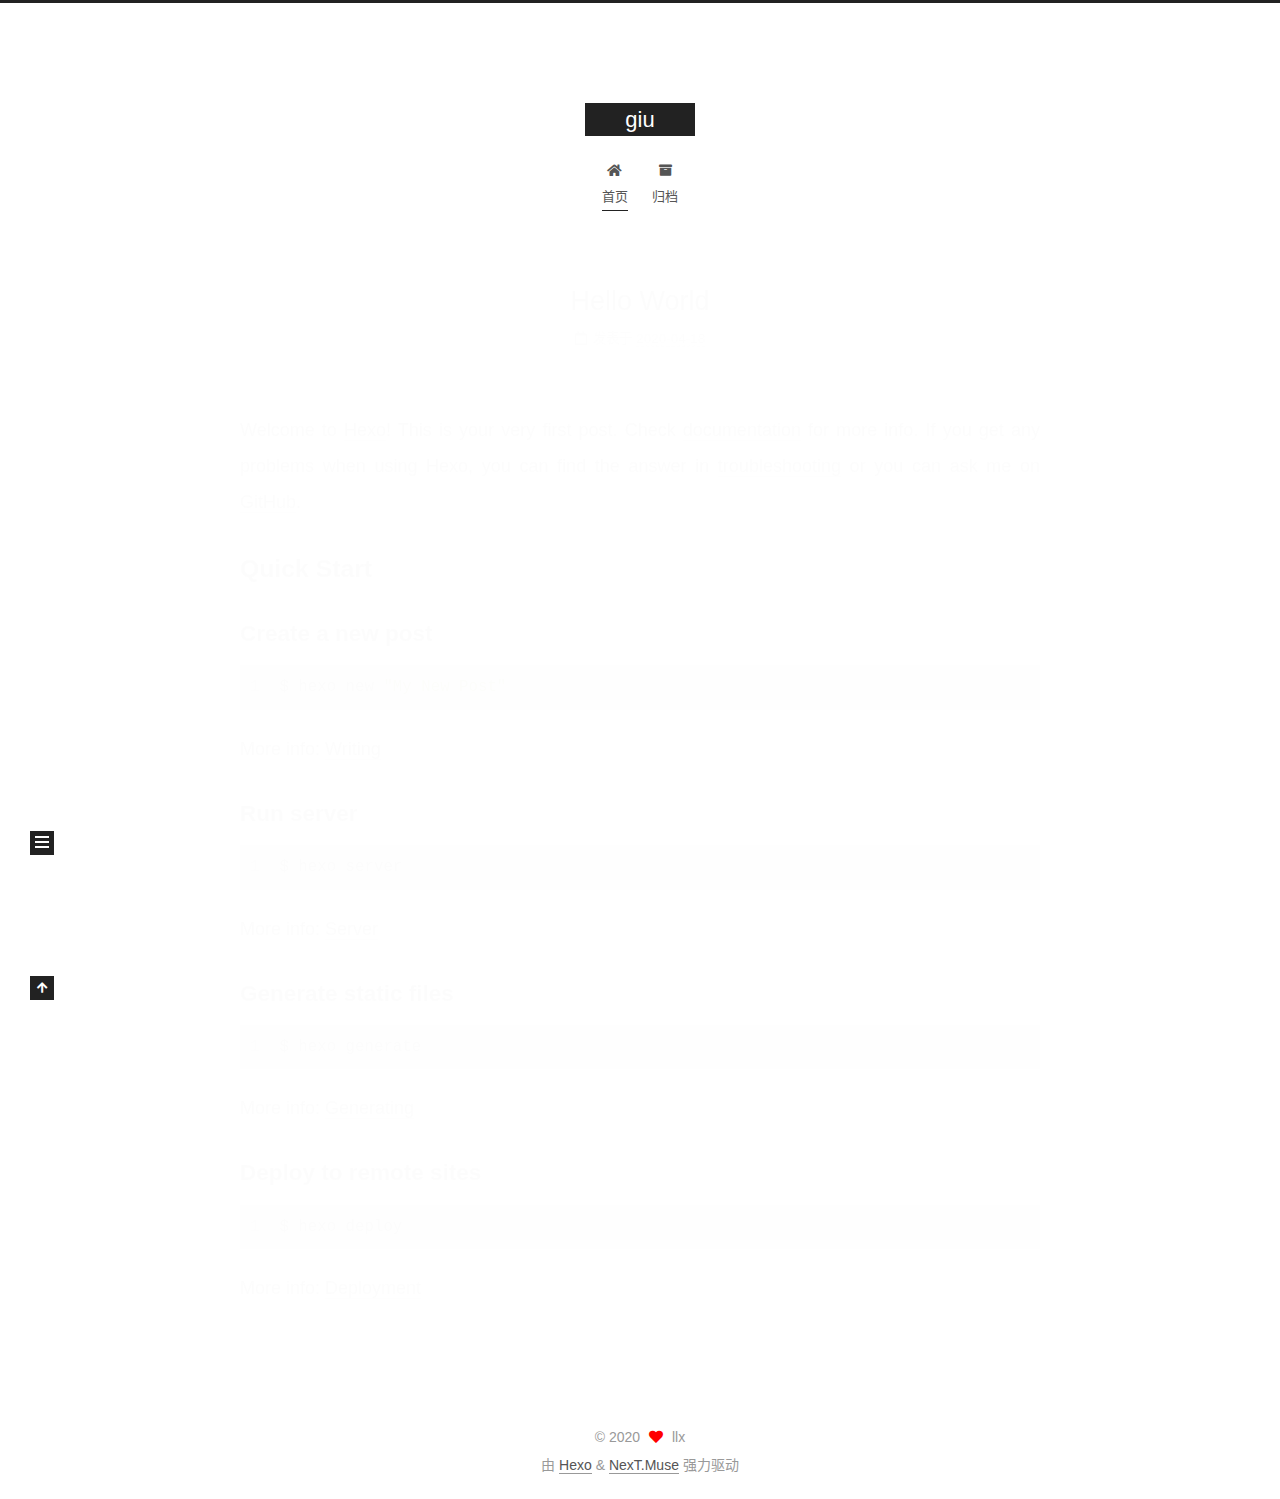
<file: index.html>
<!DOCTYPE html>
<html lang="zh-CN">
<head>
  <meta charset="UTF-8">
<meta name="viewport" content="width=device-width, initial-scale=1, maximum-scale=2">
<meta name="theme-color" content="#222">
<meta name="generator" content="Hexo 4.2.0">
  <link rel="apple-touch-icon" sizes="180x180" href="/images/apple-touch-icon-next.png">
  <link rel="icon" type="image/png" sizes="32x32" href="/images/favicon-32x32-next.png">
  <link rel="icon" type="image/png" sizes="16x16" href="/images/favicon-16x16-next.png">
  <link rel="mask-icon" href="/images/logo.svg" color="#222">

<link rel="stylesheet" href="/css/main.css">


<link rel="stylesheet" href="/lib/font-awesome/css/all.min.css">

<script id="hexo-configurations">
    var NexT = window.NexT || {};
    var CONFIG = {"hostname":"yoursite.com","root":"/","scheme":"Muse","version":"7.8.0","exturl":false,"sidebar":{"position":"left","display":"post","padding":18,"offset":12,"onmobile":false},"copycode":{"enable":false,"show_result":false,"style":null},"back2top":{"enable":true,"sidebar":false,"scrollpercent":false},"bookmark":{"enable":false,"color":"#222","save":"auto"},"fancybox":false,"mediumzoom":false,"lazyload":false,"pangu":false,"comments":{"style":"tabs","active":null,"storage":true,"lazyload":false,"nav":null},"algolia":{"hits":{"per_page":10},"labels":{"input_placeholder":"Search for Posts","hits_empty":"We didn't find any results for the search: ${query}","hits_stats":"${hits} results found in ${time} ms"}},"localsearch":{"enable":false,"trigger":"auto","top_n_per_article":1,"unescape":false,"preload":false},"motion":{"enable":true,"async":false,"transition":{"post_block":"fadeIn","post_header":"slideDownIn","post_body":"slideDownIn","coll_header":"slideLeftIn","sidebar":"slideUpIn"}}};
  </script>

  <meta property="og:type" content="website">
<meta property="og:title" content="giu">
<meta property="og:url" content="http://yoursite.com/index.html">
<meta property="og:site_name" content="giu">
<meta property="og:locale" content="zh_CN">
<meta property="article:author" content="llx">
<meta name="twitter:card" content="summary">

<link rel="canonical" href="http://yoursite.com/">


<script id="page-configurations">
  // https://hexo.io/docs/variables.html
  CONFIG.page = {
    sidebar: "",
    isHome : true,
    isPost : false,
    lang   : 'zh-CN'
  };
</script>

  <title>giu</title>
  






  <noscript>
  <style>
  .use-motion .brand,
  .use-motion .menu-item,
  .sidebar-inner,
  .use-motion .post-block,
  .use-motion .pagination,
  .use-motion .comments,
  .use-motion .post-header,
  .use-motion .post-body,
  .use-motion .collection-header { opacity: initial; }

  .use-motion .site-title,
  .use-motion .site-subtitle {
    opacity: initial;
    top: initial;
  }

  .use-motion .logo-line-before i { left: initial; }
  .use-motion .logo-line-after i { right: initial; }
  </style>
</noscript>

</head>

<body itemscope itemtype="http://schema.org/WebPage">
  <div class="container use-motion">
    <div class="headband"></div>

    <header class="header" itemscope itemtype="http://schema.org/WPHeader">
      <div class="header-inner"><div class="site-brand-container">
  <div class="site-nav-toggle">
    <div class="toggle" aria-label="切换导航栏">
      <span class="toggle-line toggle-line-first"></span>
      <span class="toggle-line toggle-line-middle"></span>
      <span class="toggle-line toggle-line-last"></span>
    </div>
  </div>

  <div class="site-meta">

    <a href="/" class="brand" rel="start">
      <span class="logo-line-before"><i></i></span>
      <h1 class="site-title">giu</h1>
      <span class="logo-line-after"><i></i></span>
    </a>
  </div>

  <div class="site-nav-right">
    <div class="toggle popup-trigger">
    </div>
  </div>
</div>




<nav class="site-nav">
  <ul id="menu" class="main-menu menu">
        <li class="menu-item menu-item-home">

    <a href="/" rel="section"><i class="fa fa-home fa-fw"></i>首页</a>

  </li>
        <li class="menu-item menu-item-archives">

    <a href="/archives/" rel="section"><i class="fa fa-archive fa-fw"></i>归档</a>

  </li>
  </ul>
</nav>




</div>
    </header>

    
  <div class="back-to-top">
    <i class="fa fa-arrow-up"></i>
    <span>0%</span>
  </div>


    <main class="main">
      <div class="main-inner">
        <div class="content-wrap">
          

          <div class="content index posts-expand">
            
      
  
  
  <article itemscope itemtype="http://schema.org/Article" class="post-block" lang="zh-CN">
    <link itemprop="mainEntityOfPage" href="http://yoursite.com/2020/04/18/hello-world/">

    <span hidden itemprop="author" itemscope itemtype="http://schema.org/Person">
      <meta itemprop="image" content="/images/avatar.gif">
      <meta itemprop="name" content="llx">
      <meta itemprop="description" content="">
    </span>

    <span hidden itemprop="publisher" itemscope itemtype="http://schema.org/Organization">
      <meta itemprop="name" content="giu">
    </span>
      <header class="post-header">
        <h2 class="post-title" itemprop="name headline">
          
            <a href="/2020/04/18/hello-world/" class="post-title-link" itemprop="url">Hello World</a>
        </h2>

        <div class="post-meta">
            <span class="post-meta-item">
              <span class="post-meta-item-icon">
                <i class="far fa-calendar"></i>
              </span>
              <span class="post-meta-item-text">发表于</span>

              <time title="创建时间：2020-04-18 22:46:30" itemprop="dateCreated datePublished" datetime="2020-04-18T22:46:30+08:00">2020-04-18</time>
            </span>

          

        </div>
      </header>

    
    
    
    <div class="post-body" itemprop="articleBody">

      
          <p>Welcome to <a href="https://hexo.io/" target="_blank" rel="noopener">Hexo</a>! This is your very first post. Check <a href="https://hexo.io/docs/" target="_blank" rel="noopener">documentation</a> for more info. If you get any problems when using Hexo, you can find the answer in <a href="https://hexo.io/docs/troubleshooting.html" target="_blank" rel="noopener">troubleshooting</a> or you can ask me on <a href="https://github.com/hexojs/hexo/issues" target="_blank" rel="noopener">GitHub</a>.</p>
<h2 id="Quick-Start"><a href="#Quick-Start" class="headerlink" title="Quick Start"></a>Quick Start</h2><h3 id="Create-a-new-post"><a href="#Create-a-new-post" class="headerlink" title="Create a new post"></a>Create a new post</h3><figure class="highlight bash"><table><tr><td class="gutter"><pre><span class="line">1</span><br></pre></td><td class="code"><pre><span class="line">$ hexo new <span class="string">"My New Post"</span></span><br></pre></td></tr></table></figure>

<p>More info: <a href="https://hexo.io/docs/writing.html" target="_blank" rel="noopener">Writing</a></p>
<h3 id="Run-server"><a href="#Run-server" class="headerlink" title="Run server"></a>Run server</h3><figure class="highlight bash"><table><tr><td class="gutter"><pre><span class="line">1</span><br></pre></td><td class="code"><pre><span class="line">$ hexo server</span><br></pre></td></tr></table></figure>

<p>More info: <a href="https://hexo.io/docs/server.html" target="_blank" rel="noopener">Server</a></p>
<h3 id="Generate-static-files"><a href="#Generate-static-files" class="headerlink" title="Generate static files"></a>Generate static files</h3><figure class="highlight bash"><table><tr><td class="gutter"><pre><span class="line">1</span><br></pre></td><td class="code"><pre><span class="line">$ hexo generate</span><br></pre></td></tr></table></figure>

<p>More info: <a href="https://hexo.io/docs/generating.html" target="_blank" rel="noopener">Generating</a></p>
<h3 id="Deploy-to-remote-sites"><a href="#Deploy-to-remote-sites" class="headerlink" title="Deploy to remote sites"></a>Deploy to remote sites</h3><figure class="highlight bash"><table><tr><td class="gutter"><pre><span class="line">1</span><br></pre></td><td class="code"><pre><span class="line">$ hexo deploy</span><br></pre></td></tr></table></figure>

<p>More info: <a href="https://hexo.io/docs/one-command-deployment.html" target="_blank" rel="noopener">Deployment</a></p>

      
    </div>

    
    
    
      <footer class="post-footer">
        <div class="post-eof"></div>
      </footer>
  </article>
  
  
  


  



          </div>
          

<script>
  window.addEventListener('tabs:register', () => {
    let { activeClass } = CONFIG.comments;
    if (CONFIG.comments.storage) {
      activeClass = localStorage.getItem('comments_active') || activeClass;
    }
    if (activeClass) {
      let activeTab = document.querySelector(`a[href="#comment-${activeClass}"]`);
      if (activeTab) {
        activeTab.click();
      }
    }
  });
  if (CONFIG.comments.storage) {
    window.addEventListener('tabs:click', event => {
      if (!event.target.matches('.tabs-comment .tab-content .tab-pane')) return;
      let commentClass = event.target.classList[1];
      localStorage.setItem('comments_active', commentClass);
    });
  }
</script>

        </div>
          
  
  <div class="toggle sidebar-toggle">
    <span class="toggle-line toggle-line-first"></span>
    <span class="toggle-line toggle-line-middle"></span>
    <span class="toggle-line toggle-line-last"></span>
  </div>

  <aside class="sidebar">
    <div class="sidebar-inner">

      <ul class="sidebar-nav motion-element">
        <li class="sidebar-nav-toc">
          文章目录
        </li>
        <li class="sidebar-nav-overview">
          站点概览
        </li>
      </ul>

      <!--noindex-->
      <div class="post-toc-wrap sidebar-panel">
      </div>
      <!--/noindex-->

      <div class="site-overview-wrap sidebar-panel">
        <div class="site-author motion-element" itemprop="author" itemscope itemtype="http://schema.org/Person">
  <p class="site-author-name" itemprop="name">llx</p>
  <div class="site-description" itemprop="description"></div>
</div>
<div class="site-state-wrap motion-element">
  <nav class="site-state">
      <div class="site-state-item site-state-posts">
          <a href="/archives/">
        
          <span class="site-state-item-count">1</span>
          <span class="site-state-item-name">日志</span>
        </a>
      </div>
  </nav>
</div>



      </div>

    </div>
  </aside>
  <div id="sidebar-dimmer"></div>


      </div>
    </main>

    <footer class="footer">
      <div class="footer-inner">
        

        

<div class="copyright">
  
  &copy; 
  <span itemprop="copyrightYear">2020</span>
  <span class="with-love">
    <i class="fa fa-heart"></i>
  </span>
  <span class="author" itemprop="copyrightHolder">llx</span>
</div>
  <div class="powered-by">由 <a href="https://hexo.io/" class="theme-link" rel="noopener" target="_blank">Hexo</a> & <a href="https://muse.theme-next.org/" class="theme-link" rel="noopener" target="_blank">NexT.Muse</a> 强力驱动
  </div>

        








      </div>
    </footer>
  </div>

  
  <script src="/lib/anime.min.js"></script>
  <script src="/lib/velocity/velocity.min.js"></script>
  <script src="/lib/velocity/velocity.ui.min.js"></script>

<script src="/js/utils.js"></script>

<script src="/js/motion.js"></script>


<script src="/js/schemes/muse.js"></script>


<script src="/js/next-boot.js"></script>




  















  

  

</body>
</html>
</file>
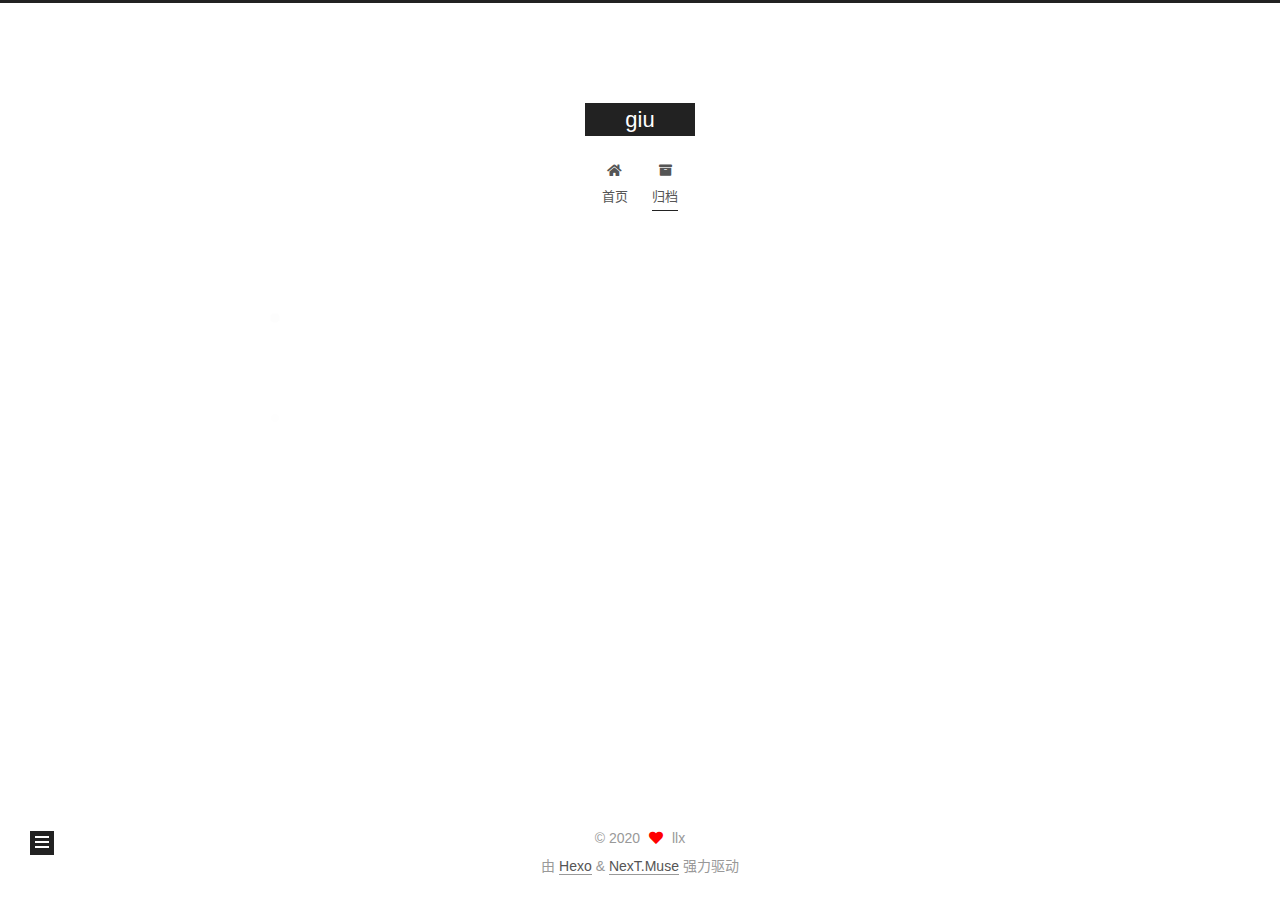
<file: archives/index.html>
<!DOCTYPE html>
<html lang="zh-CN">
<head>
  <meta charset="UTF-8">
<meta name="viewport" content="width=device-width, initial-scale=1, maximum-scale=2">
<meta name="theme-color" content="#222">
<meta name="generator" content="Hexo 4.2.0">
  <link rel="apple-touch-icon" sizes="180x180" href="/images/apple-touch-icon-next.png">
  <link rel="icon" type="image/png" sizes="32x32" href="/images/favicon-32x32-next.png">
  <link rel="icon" type="image/png" sizes="16x16" href="/images/favicon-16x16-next.png">
  <link rel="mask-icon" href="/images/logo.svg" color="#222">

<link rel="stylesheet" href="/css/main.css">


<link rel="stylesheet" href="/lib/font-awesome/css/all.min.css">

<script id="hexo-configurations">
    var NexT = window.NexT || {};
    var CONFIG = {"hostname":"yoursite.com","root":"/","scheme":"Muse","version":"7.8.0","exturl":false,"sidebar":{"position":"left","display":"post","padding":18,"offset":12,"onmobile":false},"copycode":{"enable":false,"show_result":false,"style":null},"back2top":{"enable":true,"sidebar":false,"scrollpercent":false},"bookmark":{"enable":false,"color":"#222","save":"auto"},"fancybox":false,"mediumzoom":false,"lazyload":false,"pangu":false,"comments":{"style":"tabs","active":null,"storage":true,"lazyload":false,"nav":null},"algolia":{"hits":{"per_page":10},"labels":{"input_placeholder":"Search for Posts","hits_empty":"We didn't find any results for the search: ${query}","hits_stats":"${hits} results found in ${time} ms"}},"localsearch":{"enable":false,"trigger":"auto","top_n_per_article":1,"unescape":false,"preload":false},"motion":{"enable":true,"async":false,"transition":{"post_block":"fadeIn","post_header":"slideDownIn","post_body":"slideDownIn","coll_header":"slideLeftIn","sidebar":"slideUpIn"}}};
  </script>

  <meta property="og:type" content="website">
<meta property="og:title" content="giu">
<meta property="og:url" content="http://yoursite.com/archives/index.html">
<meta property="og:site_name" content="giu">
<meta property="og:locale" content="zh_CN">
<meta property="article:author" content="llx">
<meta name="twitter:card" content="summary">

<link rel="canonical" href="http://yoursite.com/archives/">


<script id="page-configurations">
  // https://hexo.io/docs/variables.html
  CONFIG.page = {
    sidebar: "",
    isHome : false,
    isPost : false,
    lang   : 'zh-CN'
  };
</script>

  <title>归档 | giu</title>
  






  <noscript>
  <style>
  .use-motion .brand,
  .use-motion .menu-item,
  .sidebar-inner,
  .use-motion .post-block,
  .use-motion .pagination,
  .use-motion .comments,
  .use-motion .post-header,
  .use-motion .post-body,
  .use-motion .collection-header { opacity: initial; }

  .use-motion .site-title,
  .use-motion .site-subtitle {
    opacity: initial;
    top: initial;
  }

  .use-motion .logo-line-before i { left: initial; }
  .use-motion .logo-line-after i { right: initial; }
  </style>
</noscript>

</head>

<body itemscope itemtype="http://schema.org/WebPage">
  <div class="container use-motion">
    <div class="headband"></div>

    <header class="header" itemscope itemtype="http://schema.org/WPHeader">
      <div class="header-inner"><div class="site-brand-container">
  <div class="site-nav-toggle">
    <div class="toggle" aria-label="切换导航栏">
      <span class="toggle-line toggle-line-first"></span>
      <span class="toggle-line toggle-line-middle"></span>
      <span class="toggle-line toggle-line-last"></span>
    </div>
  </div>

  <div class="site-meta">

    <a href="/" class="brand" rel="start">
      <span class="logo-line-before"><i></i></span>
      <h1 class="site-title">giu</h1>
      <span class="logo-line-after"><i></i></span>
    </a>
  </div>

  <div class="site-nav-right">
    <div class="toggle popup-trigger">
    </div>
  </div>
</div>




<nav class="site-nav">
  <ul id="menu" class="main-menu menu">
        <li class="menu-item menu-item-home">

    <a href="/" rel="section"><i class="fa fa-home fa-fw"></i>首页</a>

  </li>
        <li class="menu-item menu-item-archives">

    <a href="/archives/" rel="section"><i class="fa fa-archive fa-fw"></i>归档</a>

  </li>
  </ul>
</nav>




</div>
    </header>

    
  <div class="back-to-top">
    <i class="fa fa-arrow-up"></i>
    <span>0%</span>
  </div>


    <main class="main">
      <div class="main-inner">
        <div class="content-wrap">
          

          <div class="content archive">
            

  
  
  
  <div class="post-block">
    <div class="posts-collapse">
      <div class="collection-title">
        <span class="collection-header">嗯..! 目前共计 1 篇日志。 继续努力。</span>
      </div>

      
    <div class="collection-year">
      <span class="collection-header">2020</span>
    </div>

  <article itemscope itemtype="http://schema.org/Article">
    <header class="post-header">

      <div class="post-meta">
        <time itemprop="dateCreated"
              datetime="2020-04-18T22:46:30+08:00"
              content="2020-04-18">
          04-18
        </time>
      </div>

      <div class="post-title">
          <a class="post-title-link" href="/2020/04/18/hello-world/" itemprop="url">
            <span itemprop="name">Hello World</span>
          </a>
      </div>

    </header>
  </article>


    </div>
  </div>
  
  
  

  



          </div>
          

<script>
  window.addEventListener('tabs:register', () => {
    let { activeClass } = CONFIG.comments;
    if (CONFIG.comments.storage) {
      activeClass = localStorage.getItem('comments_active') || activeClass;
    }
    if (activeClass) {
      let activeTab = document.querySelector(`a[href="#comment-${activeClass}"]`);
      if (activeTab) {
        activeTab.click();
      }
    }
  });
  if (CONFIG.comments.storage) {
    window.addEventListener('tabs:click', event => {
      if (!event.target.matches('.tabs-comment .tab-content .tab-pane')) return;
      let commentClass = event.target.classList[1];
      localStorage.setItem('comments_active', commentClass);
    });
  }
</script>

        </div>
          
  
  <div class="toggle sidebar-toggle">
    <span class="toggle-line toggle-line-first"></span>
    <span class="toggle-line toggle-line-middle"></span>
    <span class="toggle-line toggle-line-last"></span>
  </div>

  <aside class="sidebar">
    <div class="sidebar-inner">

      <ul class="sidebar-nav motion-element">
        <li class="sidebar-nav-toc">
          文章目录
        </li>
        <li class="sidebar-nav-overview">
          站点概览
        </li>
      </ul>

      <!--noindex-->
      <div class="post-toc-wrap sidebar-panel">
      </div>
      <!--/noindex-->

      <div class="site-overview-wrap sidebar-panel">
        <div class="site-author motion-element" itemprop="author" itemscope itemtype="http://schema.org/Person">
  <p class="site-author-name" itemprop="name">llx</p>
  <div class="site-description" itemprop="description"></div>
</div>
<div class="site-state-wrap motion-element">
  <nav class="site-state">
      <div class="site-state-item site-state-posts">
          <a href="/archives/">
        
          <span class="site-state-item-count">1</span>
          <span class="site-state-item-name">日志</span>
        </a>
      </div>
  </nav>
</div>



      </div>

    </div>
  </aside>
  <div id="sidebar-dimmer"></div>


      </div>
    </main>

    <footer class="footer">
      <div class="footer-inner">
        

        

<div class="copyright">
  
  &copy; 
  <span itemprop="copyrightYear">2020</span>
  <span class="with-love">
    <i class="fa fa-heart"></i>
  </span>
  <span class="author" itemprop="copyrightHolder">llx</span>
</div>
  <div class="powered-by">由 <a href="https://hexo.io/" class="theme-link" rel="noopener" target="_blank">Hexo</a> & <a href="https://muse.theme-next.org/" class="theme-link" rel="noopener" target="_blank">NexT.Muse</a> 强力驱动
  </div>

        








      </div>
    </footer>
  </div>

  
  <script src="/lib/anime.min.js"></script>
  <script src="/lib/velocity/velocity.min.js"></script>
  <script src="/lib/velocity/velocity.ui.min.js"></script>

<script src="/js/utils.js"></script>

<script src="/js/motion.js"></script>


<script src="/js/schemes/muse.js"></script>


<script src="/js/next-boot.js"></script>




  















  

  

</body>
</html>
</file>
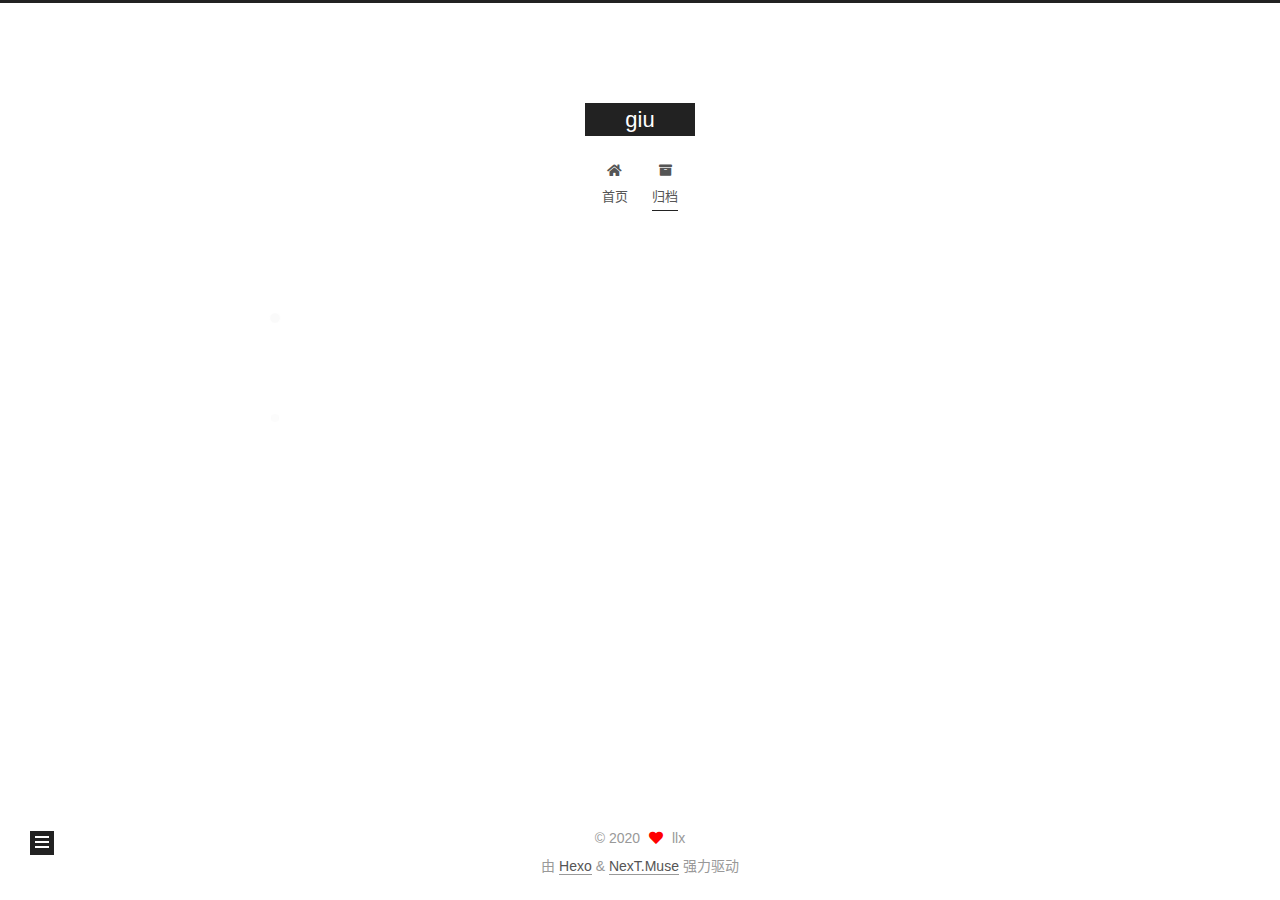
<file: archives/2020/index.html>
<!DOCTYPE html>
<html lang="zh-CN">
<head>
  <meta charset="UTF-8">
<meta name="viewport" content="width=device-width, initial-scale=1, maximum-scale=2">
<meta name="theme-color" content="#222">
<meta name="generator" content="Hexo 4.2.0">
  <link rel="apple-touch-icon" sizes="180x180" href="/images/apple-touch-icon-next.png">
  <link rel="icon" type="image/png" sizes="32x32" href="/images/favicon-32x32-next.png">
  <link rel="icon" type="image/png" sizes="16x16" href="/images/favicon-16x16-next.png">
  <link rel="mask-icon" href="/images/logo.svg" color="#222">

<link rel="stylesheet" href="/css/main.css">


<link rel="stylesheet" href="/lib/font-awesome/css/all.min.css">

<script id="hexo-configurations">
    var NexT = window.NexT || {};
    var CONFIG = {"hostname":"yoursite.com","root":"/","scheme":"Muse","version":"7.8.0","exturl":false,"sidebar":{"position":"left","display":"post","padding":18,"offset":12,"onmobile":false},"copycode":{"enable":false,"show_result":false,"style":null},"back2top":{"enable":true,"sidebar":false,"scrollpercent":false},"bookmark":{"enable":false,"color":"#222","save":"auto"},"fancybox":false,"mediumzoom":false,"lazyload":false,"pangu":false,"comments":{"style":"tabs","active":null,"storage":true,"lazyload":false,"nav":null},"algolia":{"hits":{"per_page":10},"labels":{"input_placeholder":"Search for Posts","hits_empty":"We didn't find any results for the search: ${query}","hits_stats":"${hits} results found in ${time} ms"}},"localsearch":{"enable":false,"trigger":"auto","top_n_per_article":1,"unescape":false,"preload":false},"motion":{"enable":true,"async":false,"transition":{"post_block":"fadeIn","post_header":"slideDownIn","post_body":"slideDownIn","coll_header":"slideLeftIn","sidebar":"slideUpIn"}}};
  </script>

  <meta property="og:type" content="website">
<meta property="og:title" content="giu">
<meta property="og:url" content="http://yoursite.com/archives/2020/index.html">
<meta property="og:site_name" content="giu">
<meta property="og:locale" content="zh_CN">
<meta property="article:author" content="llx">
<meta name="twitter:card" content="summary">

<link rel="canonical" href="http://yoursite.com/archives/2020/">


<script id="page-configurations">
  // https://hexo.io/docs/variables.html
  CONFIG.page = {
    sidebar: "",
    isHome : false,
    isPost : false,
    lang   : 'zh-CN'
  };
</script>

  <title>归档 | giu</title>
  






  <noscript>
  <style>
  .use-motion .brand,
  .use-motion .menu-item,
  .sidebar-inner,
  .use-motion .post-block,
  .use-motion .pagination,
  .use-motion .comments,
  .use-motion .post-header,
  .use-motion .post-body,
  .use-motion .collection-header { opacity: initial; }

  .use-motion .site-title,
  .use-motion .site-subtitle {
    opacity: initial;
    top: initial;
  }

  .use-motion .logo-line-before i { left: initial; }
  .use-motion .logo-line-after i { right: initial; }
  </style>
</noscript>

</head>

<body itemscope itemtype="http://schema.org/WebPage">
  <div class="container use-motion">
    <div class="headband"></div>

    <header class="header" itemscope itemtype="http://schema.org/WPHeader">
      <div class="header-inner"><div class="site-brand-container">
  <div class="site-nav-toggle">
    <div class="toggle" aria-label="切换导航栏">
      <span class="toggle-line toggle-line-first"></span>
      <span class="toggle-line toggle-line-middle"></span>
      <span class="toggle-line toggle-line-last"></span>
    </div>
  </div>

  <div class="site-meta">

    <a href="/" class="brand" rel="start">
      <span class="logo-line-before"><i></i></span>
      <h1 class="site-title">giu</h1>
      <span class="logo-line-after"><i></i></span>
    </a>
  </div>

  <div class="site-nav-right">
    <div class="toggle popup-trigger">
    </div>
  </div>
</div>




<nav class="site-nav">
  <ul id="menu" class="main-menu menu">
        <li class="menu-item menu-item-home">

    <a href="/" rel="section"><i class="fa fa-home fa-fw"></i>首页</a>

  </li>
        <li class="menu-item menu-item-archives">

    <a href="/archives/" rel="section"><i class="fa fa-archive fa-fw"></i>归档</a>

  </li>
  </ul>
</nav>




</div>
    </header>

    
  <div class="back-to-top">
    <i class="fa fa-arrow-up"></i>
    <span>0%</span>
  </div>


    <main class="main">
      <div class="main-inner">
        <div class="content-wrap">
          

          <div class="content archive">
            

  
  
  
  <div class="post-block">
    <div class="posts-collapse">
      <div class="collection-title">
        <span class="collection-header">嗯..! 目前共计 1 篇日志。 继续努力。</span>
      </div>

      
    <div class="collection-year">
      <span class="collection-header">2020</span>
    </div>

  <article itemscope itemtype="http://schema.org/Article">
    <header class="post-header">

      <div class="post-meta">
        <time itemprop="dateCreated"
              datetime="2020-04-18T22:46:30+08:00"
              content="2020-04-18">
          04-18
        </time>
      </div>

      <div class="post-title">
          <a class="post-title-link" href="/2020/04/18/hello-world/" itemprop="url">
            <span itemprop="name">Hello World</span>
          </a>
      </div>

    </header>
  </article>


    </div>
  </div>
  
  
  

  



          </div>
          

<script>
  window.addEventListener('tabs:register', () => {
    let { activeClass } = CONFIG.comments;
    if (CONFIG.comments.storage) {
      activeClass = localStorage.getItem('comments_active') || activeClass;
    }
    if (activeClass) {
      let activeTab = document.querySelector(`a[href="#comment-${activeClass}"]`);
      if (activeTab) {
        activeTab.click();
      }
    }
  });
  if (CONFIG.comments.storage) {
    window.addEventListener('tabs:click', event => {
      if (!event.target.matches('.tabs-comment .tab-content .tab-pane')) return;
      let commentClass = event.target.classList[1];
      localStorage.setItem('comments_active', commentClass);
    });
  }
</script>

        </div>
          
  
  <div class="toggle sidebar-toggle">
    <span class="toggle-line toggle-line-first"></span>
    <span class="toggle-line toggle-line-middle"></span>
    <span class="toggle-line toggle-line-last"></span>
  </div>

  <aside class="sidebar">
    <div class="sidebar-inner">

      <ul class="sidebar-nav motion-element">
        <li class="sidebar-nav-toc">
          文章目录
        </li>
        <li class="sidebar-nav-overview">
          站点概览
        </li>
      </ul>

      <!--noindex-->
      <div class="post-toc-wrap sidebar-panel">
      </div>
      <!--/noindex-->

      <div class="site-overview-wrap sidebar-panel">
        <div class="site-author motion-element" itemprop="author" itemscope itemtype="http://schema.org/Person">
  <p class="site-author-name" itemprop="name">llx</p>
  <div class="site-description" itemprop="description"></div>
</div>
<div class="site-state-wrap motion-element">
  <nav class="site-state">
      <div class="site-state-item site-state-posts">
          <a href="/archives/">
        
          <span class="site-state-item-count">1</span>
          <span class="site-state-item-name">日志</span>
        </a>
      </div>
  </nav>
</div>



      </div>

    </div>
  </aside>
  <div id="sidebar-dimmer"></div>


      </div>
    </main>

    <footer class="footer">
      <div class="footer-inner">
        

        

<div class="copyright">
  
  &copy; 
  <span itemprop="copyrightYear">2020</span>
  <span class="with-love">
    <i class="fa fa-heart"></i>
  </span>
  <span class="author" itemprop="copyrightHolder">llx</span>
</div>
  <div class="powered-by">由 <a href="https://hexo.io/" class="theme-link" rel="noopener" target="_blank">Hexo</a> & <a href="https://muse.theme-next.org/" class="theme-link" rel="noopener" target="_blank">NexT.Muse</a> 强力驱动
  </div>

        








      </div>
    </footer>
  </div>

  
  <script src="/lib/anime.min.js"></script>
  <script src="/lib/velocity/velocity.min.js"></script>
  <script src="/lib/velocity/velocity.ui.min.js"></script>

<script src="/js/utils.js"></script>

<script src="/js/motion.js"></script>


<script src="/js/schemes/muse.js"></script>


<script src="/js/next-boot.js"></script>




  















  

  

</body>
</html>
</file>
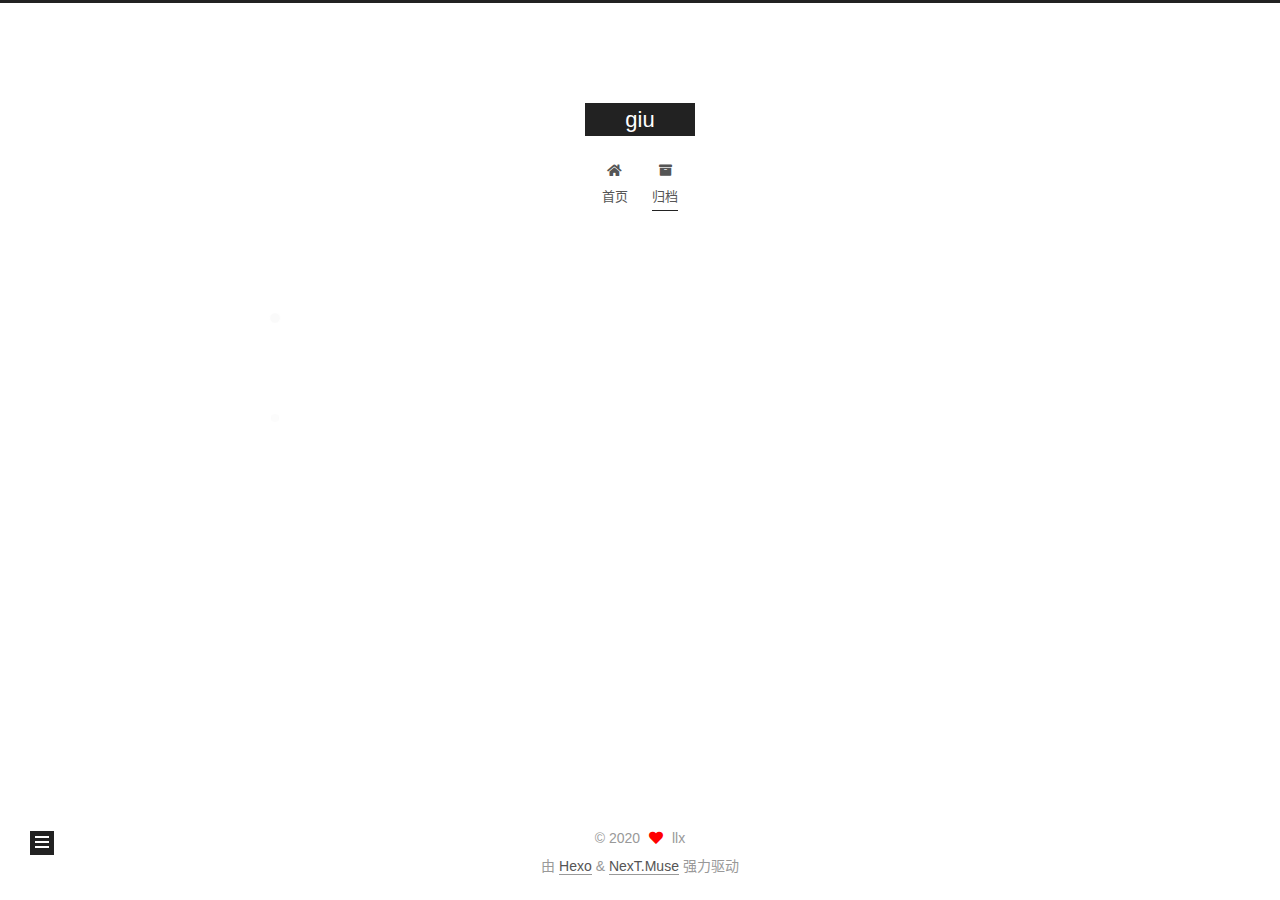
<file: archives/2020/04/index.html>
<!DOCTYPE html>
<html lang="zh-CN">
<head>
  <meta charset="UTF-8">
<meta name="viewport" content="width=device-width, initial-scale=1, maximum-scale=2">
<meta name="theme-color" content="#222">
<meta name="generator" content="Hexo 4.2.0">
  <link rel="apple-touch-icon" sizes="180x180" href="/images/apple-touch-icon-next.png">
  <link rel="icon" type="image/png" sizes="32x32" href="/images/favicon-32x32-next.png">
  <link rel="icon" type="image/png" sizes="16x16" href="/images/favicon-16x16-next.png">
  <link rel="mask-icon" href="/images/logo.svg" color="#222">

<link rel="stylesheet" href="/css/main.css">


<link rel="stylesheet" href="/lib/font-awesome/css/all.min.css">

<script id="hexo-configurations">
    var NexT = window.NexT || {};
    var CONFIG = {"hostname":"yoursite.com","root":"/","scheme":"Muse","version":"7.8.0","exturl":false,"sidebar":{"position":"left","display":"post","padding":18,"offset":12,"onmobile":false},"copycode":{"enable":false,"show_result":false,"style":null},"back2top":{"enable":true,"sidebar":false,"scrollpercent":false},"bookmark":{"enable":false,"color":"#222","save":"auto"},"fancybox":false,"mediumzoom":false,"lazyload":false,"pangu":false,"comments":{"style":"tabs","active":null,"storage":true,"lazyload":false,"nav":null},"algolia":{"hits":{"per_page":10},"labels":{"input_placeholder":"Search for Posts","hits_empty":"We didn't find any results for the search: ${query}","hits_stats":"${hits} results found in ${time} ms"}},"localsearch":{"enable":false,"trigger":"auto","top_n_per_article":1,"unescape":false,"preload":false},"motion":{"enable":true,"async":false,"transition":{"post_block":"fadeIn","post_header":"slideDownIn","post_body":"slideDownIn","coll_header":"slideLeftIn","sidebar":"slideUpIn"}}};
  </script>

  <meta property="og:type" content="website">
<meta property="og:title" content="giu">
<meta property="og:url" content="http://yoursite.com/archives/2020/04/index.html">
<meta property="og:site_name" content="giu">
<meta property="og:locale" content="zh_CN">
<meta property="article:author" content="llx">
<meta name="twitter:card" content="summary">

<link rel="canonical" href="http://yoursite.com/archives/2020/04/">


<script id="page-configurations">
  // https://hexo.io/docs/variables.html
  CONFIG.page = {
    sidebar: "",
    isHome : false,
    isPost : false,
    lang   : 'zh-CN'
  };
</script>

  <title>归档 | giu</title>
  






  <noscript>
  <style>
  .use-motion .brand,
  .use-motion .menu-item,
  .sidebar-inner,
  .use-motion .post-block,
  .use-motion .pagination,
  .use-motion .comments,
  .use-motion .post-header,
  .use-motion .post-body,
  .use-motion .collection-header { opacity: initial; }

  .use-motion .site-title,
  .use-motion .site-subtitle {
    opacity: initial;
    top: initial;
  }

  .use-motion .logo-line-before i { left: initial; }
  .use-motion .logo-line-after i { right: initial; }
  </style>
</noscript>

</head>

<body itemscope itemtype="http://schema.org/WebPage">
  <div class="container use-motion">
    <div class="headband"></div>

    <header class="header" itemscope itemtype="http://schema.org/WPHeader">
      <div class="header-inner"><div class="site-brand-container">
  <div class="site-nav-toggle">
    <div class="toggle" aria-label="切换导航栏">
      <span class="toggle-line toggle-line-first"></span>
      <span class="toggle-line toggle-line-middle"></span>
      <span class="toggle-line toggle-line-last"></span>
    </div>
  </div>

  <div class="site-meta">

    <a href="/" class="brand" rel="start">
      <span class="logo-line-before"><i></i></span>
      <h1 class="site-title">giu</h1>
      <span class="logo-line-after"><i></i></span>
    </a>
  </div>

  <div class="site-nav-right">
    <div class="toggle popup-trigger">
    </div>
  </div>
</div>




<nav class="site-nav">
  <ul id="menu" class="main-menu menu">
        <li class="menu-item menu-item-home">

    <a href="/" rel="section"><i class="fa fa-home fa-fw"></i>首页</a>

  </li>
        <li class="menu-item menu-item-archives">

    <a href="/archives/" rel="section"><i class="fa fa-archive fa-fw"></i>归档</a>

  </li>
  </ul>
</nav>




</div>
    </header>

    
  <div class="back-to-top">
    <i class="fa fa-arrow-up"></i>
    <span>0%</span>
  </div>


    <main class="main">
      <div class="main-inner">
        <div class="content-wrap">
          

          <div class="content archive">
            

  
  
  
  <div class="post-block">
    <div class="posts-collapse">
      <div class="collection-title">
        <span class="collection-header">嗯..! 目前共计 1 篇日志。 继续努力。</span>
      </div>

      
    <div class="collection-year">
      <span class="collection-header">2020</span>
    </div>

  <article itemscope itemtype="http://schema.org/Article">
    <header class="post-header">

      <div class="post-meta">
        <time itemprop="dateCreated"
              datetime="2020-04-18T22:46:30+08:00"
              content="2020-04-18">
          04-18
        </time>
      </div>

      <div class="post-title">
          <a class="post-title-link" href="/2020/04/18/hello-world/" itemprop="url">
            <span itemprop="name">Hello World</span>
          </a>
      </div>

    </header>
  </article>


    </div>
  </div>
  
  
  

  



          </div>
          

<script>
  window.addEventListener('tabs:register', () => {
    let { activeClass } = CONFIG.comments;
    if (CONFIG.comments.storage) {
      activeClass = localStorage.getItem('comments_active') || activeClass;
    }
    if (activeClass) {
      let activeTab = document.querySelector(`a[href="#comment-${activeClass}"]`);
      if (activeTab) {
        activeTab.click();
      }
    }
  });
  if (CONFIG.comments.storage) {
    window.addEventListener('tabs:click', event => {
      if (!event.target.matches('.tabs-comment .tab-content .tab-pane')) return;
      let commentClass = event.target.classList[1];
      localStorage.setItem('comments_active', commentClass);
    });
  }
</script>

        </div>
          
  
  <div class="toggle sidebar-toggle">
    <span class="toggle-line toggle-line-first"></span>
    <span class="toggle-line toggle-line-middle"></span>
    <span class="toggle-line toggle-line-last"></span>
  </div>

  <aside class="sidebar">
    <div class="sidebar-inner">

      <ul class="sidebar-nav motion-element">
        <li class="sidebar-nav-toc">
          文章目录
        </li>
        <li class="sidebar-nav-overview">
          站点概览
        </li>
      </ul>

      <!--noindex-->
      <div class="post-toc-wrap sidebar-panel">
      </div>
      <!--/noindex-->

      <div class="site-overview-wrap sidebar-panel">
        <div class="site-author motion-element" itemprop="author" itemscope itemtype="http://schema.org/Person">
  <p class="site-author-name" itemprop="name">llx</p>
  <div class="site-description" itemprop="description"></div>
</div>
<div class="site-state-wrap motion-element">
  <nav class="site-state">
      <div class="site-state-item site-state-posts">
          <a href="/archives/">
        
          <span class="site-state-item-count">1</span>
          <span class="site-state-item-name">日志</span>
        </a>
      </div>
  </nav>
</div>



      </div>

    </div>
  </aside>
  <div id="sidebar-dimmer"></div>


      </div>
    </main>

    <footer class="footer">
      <div class="footer-inner">
        

        

<div class="copyright">
  
  &copy; 
  <span itemprop="copyrightYear">2020</span>
  <span class="with-love">
    <i class="fa fa-heart"></i>
  </span>
  <span class="author" itemprop="copyrightHolder">llx</span>
</div>
  <div class="powered-by">由 <a href="https://hexo.io/" class="theme-link" rel="noopener" target="_blank">Hexo</a> & <a href="https://muse.theme-next.org/" class="theme-link" rel="noopener" target="_blank">NexT.Muse</a> 强力驱动
  </div>

        








      </div>
    </footer>
  </div>

  
  <script src="/lib/anime.min.js"></script>
  <script src="/lib/velocity/velocity.min.js"></script>
  <script src="/lib/velocity/velocity.ui.min.js"></script>

<script src="/js/utils.js"></script>

<script src="/js/motion.js"></script>


<script src="/js/schemes/muse.js"></script>


<script src="/js/next-boot.js"></script>




  















  

  

</body>
</html>
</file>
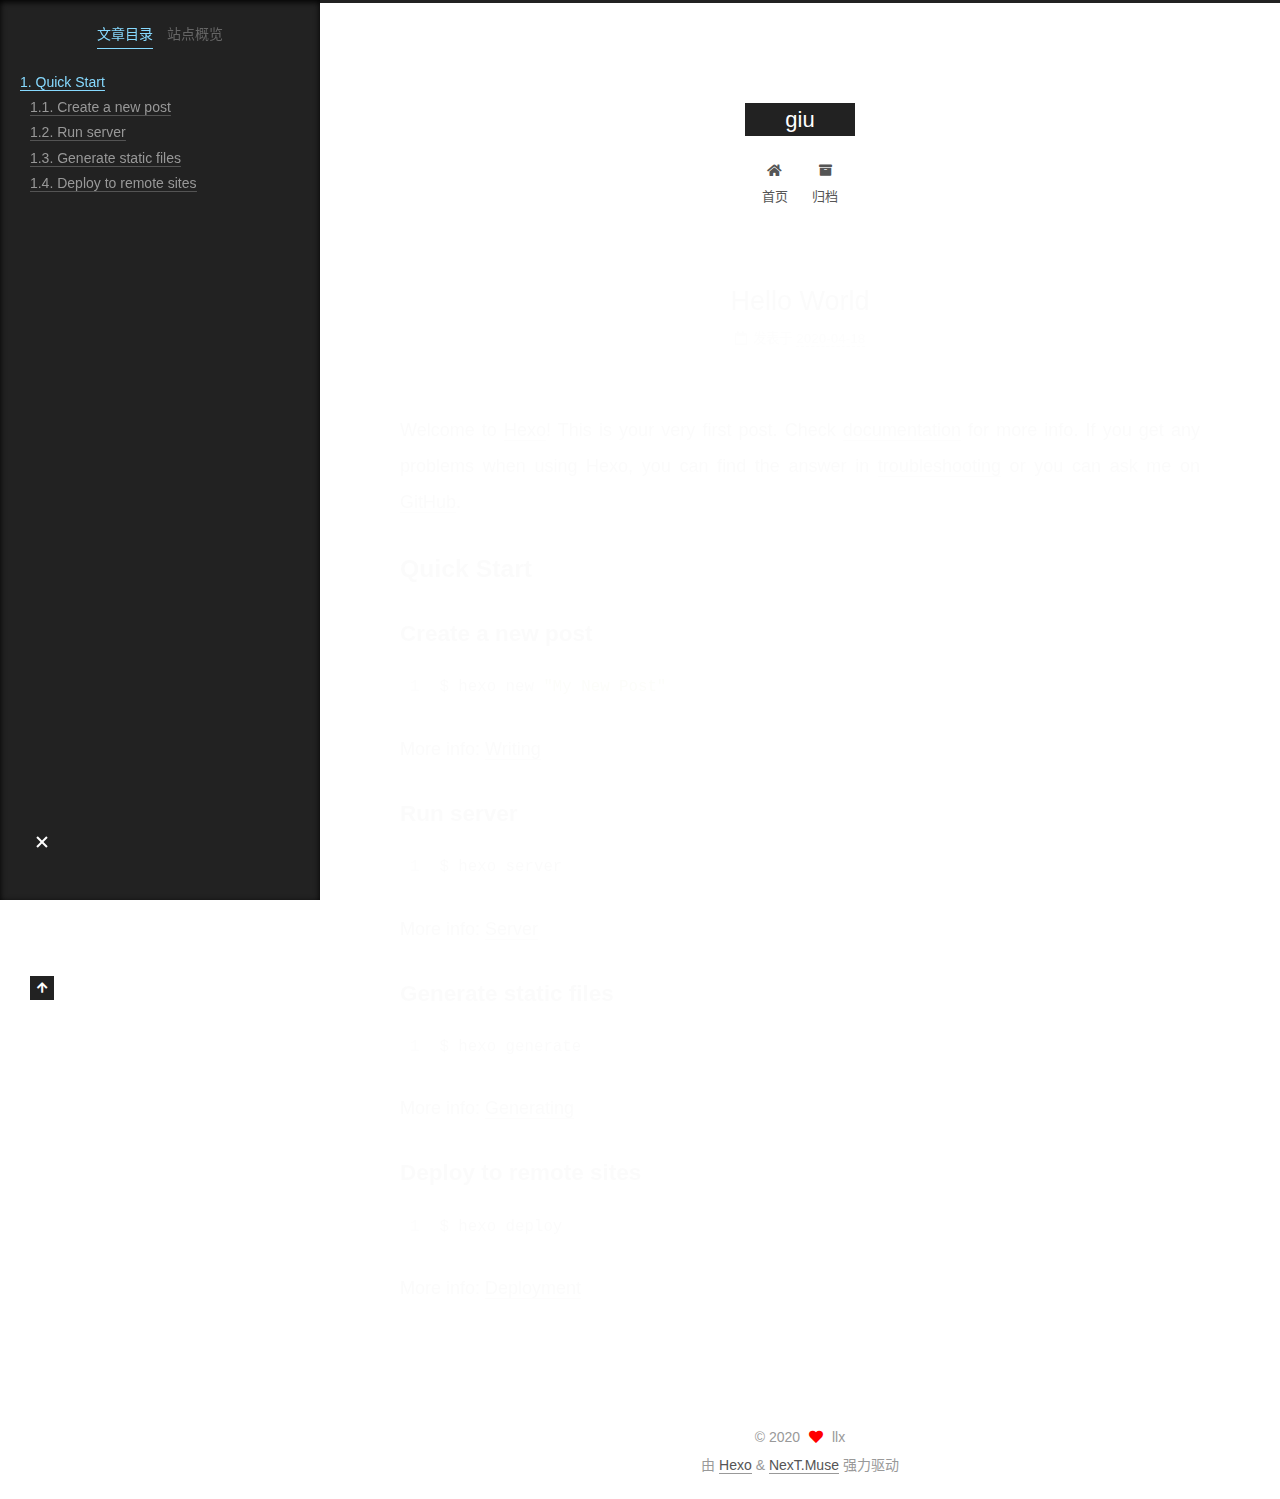
<file: 2020/04/18/hello-world/index.html>
<!DOCTYPE html>
<html lang="zh-CN">
<head>
  <meta charset="UTF-8">
<meta name="viewport" content="width=device-width, initial-scale=1, maximum-scale=2">
<meta name="theme-color" content="#222">
<meta name="generator" content="Hexo 4.2.0">
  <link rel="apple-touch-icon" sizes="180x180" href="/images/apple-touch-icon-next.png">
  <link rel="icon" type="image/png" sizes="32x32" href="/images/favicon-32x32-next.png">
  <link rel="icon" type="image/png" sizes="16x16" href="/images/favicon-16x16-next.png">
  <link rel="mask-icon" href="/images/logo.svg" color="#222">

<link rel="stylesheet" href="/css/main.css">


<link rel="stylesheet" href="/lib/font-awesome/css/all.min.css">

<script id="hexo-configurations">
    var NexT = window.NexT || {};
    var CONFIG = {"hostname":"yoursite.com","root":"/","scheme":"Muse","version":"7.8.0","exturl":false,"sidebar":{"position":"left","display":"post","padding":18,"offset":12,"onmobile":false},"copycode":{"enable":false,"show_result":false,"style":null},"back2top":{"enable":true,"sidebar":false,"scrollpercent":false},"bookmark":{"enable":false,"color":"#222","save":"auto"},"fancybox":false,"mediumzoom":false,"lazyload":false,"pangu":false,"comments":{"style":"tabs","active":null,"storage":true,"lazyload":false,"nav":null},"algolia":{"hits":{"per_page":10},"labels":{"input_placeholder":"Search for Posts","hits_empty":"We didn't find any results for the search: ${query}","hits_stats":"${hits} results found in ${time} ms"}},"localsearch":{"enable":false,"trigger":"auto","top_n_per_article":1,"unescape":false,"preload":false},"motion":{"enable":true,"async":false,"transition":{"post_block":"fadeIn","post_header":"slideDownIn","post_body":"slideDownIn","coll_header":"slideLeftIn","sidebar":"slideUpIn"}}};
  </script>

  <meta name="description" content="Welcome to Hexo! This is your very first post. Check documentation for more info. If you get any problems when using Hexo, you can find the answer in troubleshooting or you can ask me on GitHub. Quick">
<meta property="og:type" content="article">
<meta property="og:title" content="Hello World">
<meta property="og:url" content="http://yoursite.com/2020/04/18/hello-world/index.html">
<meta property="og:site_name" content="giu">
<meta property="og:description" content="Welcome to Hexo! This is your very first post. Check documentation for more info. If you get any problems when using Hexo, you can find the answer in troubleshooting or you can ask me on GitHub. Quick">
<meta property="og:locale" content="zh_CN">
<meta property="article:published_time" content="2020-04-18T14:46:30.567Z">
<meta property="article:modified_time" content="2020-04-18T14:46:30.567Z">
<meta property="article:author" content="llx">
<meta name="twitter:card" content="summary">

<link rel="canonical" href="http://yoursite.com/2020/04/18/hello-world/">


<script id="page-configurations">
  // https://hexo.io/docs/variables.html
  CONFIG.page = {
    sidebar: "",
    isHome : false,
    isPost : true,
    lang   : 'zh-CN'
  };
</script>

  <title>Hello World | giu</title>
  






  <noscript>
  <style>
  .use-motion .brand,
  .use-motion .menu-item,
  .sidebar-inner,
  .use-motion .post-block,
  .use-motion .pagination,
  .use-motion .comments,
  .use-motion .post-header,
  .use-motion .post-body,
  .use-motion .collection-header { opacity: initial; }

  .use-motion .site-title,
  .use-motion .site-subtitle {
    opacity: initial;
    top: initial;
  }

  .use-motion .logo-line-before i { left: initial; }
  .use-motion .logo-line-after i { right: initial; }
  </style>
</noscript>

</head>

<body itemscope itemtype="http://schema.org/WebPage">
  <div class="container use-motion">
    <div class="headband"></div>

    <header class="header" itemscope itemtype="http://schema.org/WPHeader">
      <div class="header-inner"><div class="site-brand-container">
  <div class="site-nav-toggle">
    <div class="toggle" aria-label="切换导航栏">
      <span class="toggle-line toggle-line-first"></span>
      <span class="toggle-line toggle-line-middle"></span>
      <span class="toggle-line toggle-line-last"></span>
    </div>
  </div>

  <div class="site-meta">

    <a href="/" class="brand" rel="start">
      <span class="logo-line-before"><i></i></span>
      <h1 class="site-title">giu</h1>
      <span class="logo-line-after"><i></i></span>
    </a>
  </div>

  <div class="site-nav-right">
    <div class="toggle popup-trigger">
    </div>
  </div>
</div>




<nav class="site-nav">
  <ul id="menu" class="main-menu menu">
        <li class="menu-item menu-item-home">

    <a href="/" rel="section"><i class="fa fa-home fa-fw"></i>首页</a>

  </li>
        <li class="menu-item menu-item-archives">

    <a href="/archives/" rel="section"><i class="fa fa-archive fa-fw"></i>归档</a>

  </li>
  </ul>
</nav>




</div>
    </header>

    
  <div class="back-to-top">
    <i class="fa fa-arrow-up"></i>
    <span>0%</span>
  </div>


    <main class="main">
      <div class="main-inner">
        <div class="content-wrap">
          

          <div class="content post posts-expand">
            

    
  
  
  <article itemscope itemtype="http://schema.org/Article" class="post-block" lang="zh-CN">
    <link itemprop="mainEntityOfPage" href="http://yoursite.com/2020/04/18/hello-world/">

    <span hidden itemprop="author" itemscope itemtype="http://schema.org/Person">
      <meta itemprop="image" content="/images/avatar.gif">
      <meta itemprop="name" content="llx">
      <meta itemprop="description" content="">
    </span>

    <span hidden itemprop="publisher" itemscope itemtype="http://schema.org/Organization">
      <meta itemprop="name" content="giu">
    </span>
      <header class="post-header">
        <h1 class="post-title" itemprop="name headline">
          Hello World
        </h1>

        <div class="post-meta">
            <span class="post-meta-item">
              <span class="post-meta-item-icon">
                <i class="far fa-calendar"></i>
              </span>
              <span class="post-meta-item-text">发表于</span>

              <time title="创建时间：2020-04-18 22:46:30" itemprop="dateCreated datePublished" datetime="2020-04-18T22:46:30+08:00">2020-04-18</time>
            </span>

          

        </div>
      </header>

    
    
    
    <div class="post-body" itemprop="articleBody">

      
        <p>Welcome to <a href="https://hexo.io/" target="_blank" rel="noopener">Hexo</a>! This is your very first post. Check <a href="https://hexo.io/docs/" target="_blank" rel="noopener">documentation</a> for more info. If you get any problems when using Hexo, you can find the answer in <a href="https://hexo.io/docs/troubleshooting.html" target="_blank" rel="noopener">troubleshooting</a> or you can ask me on <a href="https://github.com/hexojs/hexo/issues" target="_blank" rel="noopener">GitHub</a>.</p>
<h2 id="Quick-Start"><a href="#Quick-Start" class="headerlink" title="Quick Start"></a>Quick Start</h2><h3 id="Create-a-new-post"><a href="#Create-a-new-post" class="headerlink" title="Create a new post"></a>Create a new post</h3><figure class="highlight bash"><table><tr><td class="gutter"><pre><span class="line">1</span><br></pre></td><td class="code"><pre><span class="line">$ hexo new <span class="string">"My New Post"</span></span><br></pre></td></tr></table></figure>

<p>More info: <a href="https://hexo.io/docs/writing.html" target="_blank" rel="noopener">Writing</a></p>
<h3 id="Run-server"><a href="#Run-server" class="headerlink" title="Run server"></a>Run server</h3><figure class="highlight bash"><table><tr><td class="gutter"><pre><span class="line">1</span><br></pre></td><td class="code"><pre><span class="line">$ hexo server</span><br></pre></td></tr></table></figure>

<p>More info: <a href="https://hexo.io/docs/server.html" target="_blank" rel="noopener">Server</a></p>
<h3 id="Generate-static-files"><a href="#Generate-static-files" class="headerlink" title="Generate static files"></a>Generate static files</h3><figure class="highlight bash"><table><tr><td class="gutter"><pre><span class="line">1</span><br></pre></td><td class="code"><pre><span class="line">$ hexo generate</span><br></pre></td></tr></table></figure>

<p>More info: <a href="https://hexo.io/docs/generating.html" target="_blank" rel="noopener">Generating</a></p>
<h3 id="Deploy-to-remote-sites"><a href="#Deploy-to-remote-sites" class="headerlink" title="Deploy to remote sites"></a>Deploy to remote sites</h3><figure class="highlight bash"><table><tr><td class="gutter"><pre><span class="line">1</span><br></pre></td><td class="code"><pre><span class="line">$ hexo deploy</span><br></pre></td></tr></table></figure>

<p>More info: <a href="https://hexo.io/docs/one-command-deployment.html" target="_blank" rel="noopener">Deployment</a></p>

    </div>

    
    
    

      <footer class="post-footer">

        


        
      </footer>
    
  </article>
  
  
  



          </div>
          

<script>
  window.addEventListener('tabs:register', () => {
    let { activeClass } = CONFIG.comments;
    if (CONFIG.comments.storage) {
      activeClass = localStorage.getItem('comments_active') || activeClass;
    }
    if (activeClass) {
      let activeTab = document.querySelector(`a[href="#comment-${activeClass}"]`);
      if (activeTab) {
        activeTab.click();
      }
    }
  });
  if (CONFIG.comments.storage) {
    window.addEventListener('tabs:click', event => {
      if (!event.target.matches('.tabs-comment .tab-content .tab-pane')) return;
      let commentClass = event.target.classList[1];
      localStorage.setItem('comments_active', commentClass);
    });
  }
</script>

        </div>
          
  
  <div class="toggle sidebar-toggle">
    <span class="toggle-line toggle-line-first"></span>
    <span class="toggle-line toggle-line-middle"></span>
    <span class="toggle-line toggle-line-last"></span>
  </div>

  <aside class="sidebar">
    <div class="sidebar-inner">

      <ul class="sidebar-nav motion-element">
        <li class="sidebar-nav-toc">
          文章目录
        </li>
        <li class="sidebar-nav-overview">
          站点概览
        </li>
      </ul>

      <!--noindex-->
      <div class="post-toc-wrap sidebar-panel">
          <div class="post-toc motion-element"><ol class="nav"><li class="nav-item nav-level-2"><a class="nav-link" href="#Quick-Start"><span class="nav-number">1.</span> <span class="nav-text">Quick Start</span></a><ol class="nav-child"><li class="nav-item nav-level-3"><a class="nav-link" href="#Create-a-new-post"><span class="nav-number">1.1.</span> <span class="nav-text">Create a new post</span></a></li><li class="nav-item nav-level-3"><a class="nav-link" href="#Run-server"><span class="nav-number">1.2.</span> <span class="nav-text">Run server</span></a></li><li class="nav-item nav-level-3"><a class="nav-link" href="#Generate-static-files"><span class="nav-number">1.3.</span> <span class="nav-text">Generate static files</span></a></li><li class="nav-item nav-level-3"><a class="nav-link" href="#Deploy-to-remote-sites"><span class="nav-number">1.4.</span> <span class="nav-text">Deploy to remote sites</span></a></li></ol></li></ol></div>
      </div>
      <!--/noindex-->

      <div class="site-overview-wrap sidebar-panel">
        <div class="site-author motion-element" itemprop="author" itemscope itemtype="http://schema.org/Person">
  <p class="site-author-name" itemprop="name">llx</p>
  <div class="site-description" itemprop="description"></div>
</div>
<div class="site-state-wrap motion-element">
  <nav class="site-state">
      <div class="site-state-item site-state-posts">
          <a href="/archives/">
        
          <span class="site-state-item-count">1</span>
          <span class="site-state-item-name">日志</span>
        </a>
      </div>
  </nav>
</div>



      </div>

    </div>
  </aside>
  <div id="sidebar-dimmer"></div>


      </div>
    </main>

    <footer class="footer">
      <div class="footer-inner">
        

        

<div class="copyright">
  
  &copy; 
  <span itemprop="copyrightYear">2020</span>
  <span class="with-love">
    <i class="fa fa-heart"></i>
  </span>
  <span class="author" itemprop="copyrightHolder">llx</span>
</div>
  <div class="powered-by">由 <a href="https://hexo.io/" class="theme-link" rel="noopener" target="_blank">Hexo</a> & <a href="https://muse.theme-next.org/" class="theme-link" rel="noopener" target="_blank">NexT.Muse</a> 强力驱动
  </div>

        








      </div>
    </footer>
  </div>

  
  <script src="/lib/anime.min.js"></script>
  <script src="/lib/velocity/velocity.min.js"></script>
  <script src="/lib/velocity/velocity.ui.min.js"></script>

<script src="/js/utils.js"></script>

<script src="/js/motion.js"></script>


<script src="/js/schemes/muse.js"></script>


<script src="/js/next-boot.js"></script>




  















  

  

</body>
</html>
</file>
<file: css/main.css>
:root {
  --body-bg-color: #fff;
  --content-bg-color: #fff;
  --card-bg-color: #f5f5f5;
  --text-color: #555;
  --blockquote-color: #666;
  --link-color: #555;
  --link-hover-color: #222;
  --brand-color: #fff;
  --brand-hover-color: #fff;
  --table-row-odd-bg-color: #f9f9f9;
  --table-row-hover-bg-color: #f5f5f5;
  --menu-item-bg-color: #f5f5f5;
  --btn-default-bg: #222;
  --btn-default-color: #fff;
  --btn-default-border-color: #222;
  --btn-default-hover-bg: #fff;
  --btn-default-hover-color: #222;
  --btn-default-hover-border-color: #222;
}
html {
  line-height: 1.15; /* 1 */
  -webkit-text-size-adjust: 100%; /* 2 */
}
body {
  margin: 0;
}
main {
  display: block;
}
h1 {
  font-size: 2em;
  margin: 0.67em 0;
}
hr {
  box-sizing: content-box; /* 1 */
  height: 0; /* 1 */
  overflow: visible; /* 2 */
}
pre {
  font-family: monospace, monospace; /* 1 */
  font-size: 1em; /* 2 */
}
a {
  background: transparent;
}
abbr[title] {
  border-bottom: none; /* 1 */
  text-decoration: underline; /* 2 */
  text-decoration: underline dotted; /* 2 */
}
b,
strong {
  font-weight: bolder;
}
code,
kbd,
samp {
  font-family: monospace, monospace; /* 1 */
  font-size: 1em; /* 2 */
}
small {
  font-size: 80%;
}
sub,
sup {
  font-size: 75%;
  line-height: 0;
  position: relative;
  vertical-align: baseline;
}
sub {
  bottom: -0.25em;
}
sup {
  top: -0.5em;
}
img {
  border-style: none;
}
button,
input,
optgroup,
select,
textarea {
  font-family: inherit; /* 1 */
  font-size: 100%; /* 1 */
  line-height: 1.15; /* 1 */
  margin: 0; /* 2 */
}
button,
input {
/* 1 */
  overflow: visible;
}
button,
select {
/* 1 */
  text-transform: none;
}
button,
[type='button'],
[type='reset'],
[type='submit'] {
  -webkit-appearance: button;
}
button::-moz-focus-inner,
[type='button']::-moz-focus-inner,
[type='reset']::-moz-focus-inner,
[type='submit']::-moz-focus-inner {
  border-style: none;
  padding: 0;
}
button:-moz-focusring,
[type='button']:-moz-focusring,
[type='reset']:-moz-focusring,
[type='submit']:-moz-focusring {
  outline: 1px dotted ButtonText;
}
fieldset {
  padding: 0.35em 0.75em 0.625em;
}
legend {
  box-sizing: border-box; /* 1 */
  color: inherit; /* 2 */
  display: table; /* 1 */
  max-width: 100%; /* 1 */
  padding: 0; /* 3 */
  white-space: normal; /* 1 */
}
progress {
  vertical-align: baseline;
}
textarea {
  overflow: auto;
}
[type='checkbox'],
[type='radio'] {
  box-sizing: border-box; /* 1 */
  padding: 0; /* 2 */
}
[type='number']::-webkit-inner-spin-button,
[type='number']::-webkit-outer-spin-button {
  height: auto;
}
[type='search'] {
  outline-offset: -2px; /* 2 */
  -webkit-appearance: textfield; /* 1 */
}
[type='search']::-webkit-search-decoration {
  -webkit-appearance: none;
}
::-webkit-file-upload-button {
  font: inherit; /* 2 */
  -webkit-appearance: button; /* 1 */
}
details {
  display: block;
}
summary {
  display: list-item;
}
template {
  display: none;
}
[hidden] {
  display: none;
}
::selection {
  background: #262a30;
  color: #eee;
}
html,
body {
  height: 100%;
}
body {
  background: var(--body-bg-color);
  color: var(--text-color);
  font-family: 'Lato', "PingFang SC", "Microsoft YaHei", sans-serif;
  font-size: 1em;
  line-height: 2;
}
@media (max-width: 991px) {
  body {
    padding-left: 0 !important;
    padding-right: 0 !important;
  }
}
h1,
h2,
h3,
h4,
h5,
h6 {
  font-family: 'Lato', "PingFang SC", "Microsoft YaHei", sans-serif;
  font-weight: bold;
  line-height: 1.5;
  margin: 20px 0 15px;
}
h1 {
  font-size: 1.5em;
}
h2 {
  font-size: 1.375em;
}
h3 {
  font-size: 1.25em;
}
h4 {
  font-size: 1.125em;
}
h5 {
  font-size: 1em;
}
h6 {
  font-size: 0.875em;
}
p {
  margin: 0 0 20px 0;
}
a,
span.exturl {
  border-bottom: 1px solid #999;
  color: var(--link-color);
  outline: 0;
  text-decoration: none;
  overflow-wrap: break-word;
  word-wrap: break-word;
  cursor: pointer;
}
a:hover,
span.exturl:hover {
  border-bottom-color: var(--link-hover-color);
  color: var(--link-hover-color);
}
iframe,
img,
video {
  display: block;
  margin-left: auto;
  margin-right: auto;
  max-width: 100%;
}
hr {
  background-image: repeating-linear-gradient(-45deg, #ddd, #ddd 4px, transparent 4px, transparent 8px);
  border: 0;
  height: 3px;
  margin: 40px 0;
}
blockquote {
  border-left: 4px solid #ddd;
  color: var(--blockquote-color);
  margin: 0;
  padding: 0 15px;
}
blockquote cite::before {
  content: '-';
  padding: 0 5px;
}
dt {
  font-weight: bold;
}
dd {
  margin: 0;
  padding: 0;
}
kbd {
  background-color: #f5f5f5;
  background-image: linear-gradient(#eee, #fff, #eee);
  border: 1px solid #ccc;
  border-radius: 0.2em;
  box-shadow: 0.1em 0.1em 0.2em rgba(0,0,0,0.1);
  color: #555;
  font-family: inherit;
  padding: 0.1em 0.3em;
  white-space: nowrap;
}
.table-container {
  overflow: auto;
}
table {
  border-collapse: collapse;
  border-spacing: 0;
  font-size: 0.875em;
  margin: 0 0 20px 0;
  width: 100%;
}
tbody tr:nth-of-type(odd) {
  background: var(--table-row-odd-bg-color);
}
tbody tr:hover {
  background: var(--table-row-hover-bg-color);
}
caption,
th,
td {
  font-weight: normal;
  padding: 8px;
  text-align: left;
  vertical-align: middle;
}
th,
td {
  border: 1px solid #ddd;
  border-bottom: 3px solid #ddd;
}
th {
  font-weight: 700;
  padding-bottom: 10px;
}
td {
  border-bottom-width: 1px;
}
.btn {
  background: var(--btn-default-bg);
  border: 2px solid var(--btn-default-border-color);
  border-radius: 0;
  color: var(--btn-default-color);
  display: inline-block;
  font-size: 0.875em;
  line-height: 2;
  padding: 0 20px;
  text-decoration: none;
  transition-property: background-color;
  transition-delay: 0s;
  transition-duration: 0.2s;
  transition-timing-function: ease-in-out;
}
.btn:hover {
  background: var(--btn-default-hover-bg);
  border-color: var(--btn-default-hover-border-color);
  color: var(--btn-default-hover-color);
}
.btn + .btn {
  margin: 0 0 8px 8px;
}
.btn .fa-fw {
  text-align: left;
  width: 1.285714285714286em;
}
.toggle {
  line-height: 0;
}
.toggle .toggle-line {
  background: #fff;
  display: inline-block;
  height: 2px;
  left: 0;
  position: relative;
  top: 0;
  transition: all 0.4s;
  vertical-align: top;
  width: 100%;
}
.toggle .toggle-line:not(:first-child) {
  margin-top: 3px;
}
.toggle.toggle-arrow .toggle-line-first {
  left: 50%;
  top: 2px;
  transform: rotate(45deg);
  width: 50%;
}
.toggle.toggle-arrow .toggle-line-middle {
  left: 2px;
  width: 90%;
}
.toggle.toggle-arrow .toggle-line-last {
  left: 50%;
  top: -2px;
  transform: rotate(-45deg);
  width: 50%;
}
.toggle.toggle-close .toggle-line-first {
  transform: rotate(-45deg);
  top: 5px;
}
.toggle.toggle-close .toggle-line-middle {
  opacity: 0;
}
.toggle.toggle-close .toggle-line-last {
  transform: rotate(45deg);
  top: -5px;
}
.highlight,
pre {
  background: #f7f7f7;
  color: #4d4d4c;
  line-height: 1.6;
  margin: 0 auto 20px;
}
pre,
code {
  font-family: consolas, Menlo, monospace, "PingFang SC", "Microsoft YaHei";
}
code {
  background: #eee;
  border-radius: 3px;
  color: #555;
  padding: 2px 4px;
  overflow-wrap: break-word;
  word-wrap: break-word;
}
.highlight *::selection {
  background: #d6d6d6;
}
.highlight pre {
  border: 0;
  margin: 0;
  padding: 10px 0;
}
.highlight table {
  border: 0;
  margin: 0;
  width: auto;
}
.highlight td {
  border: 0;
  padding: 0;
}
.highlight figcaption {
  background: #eff2f3;
  color: #4d4d4c;
  display: flex;
  font-size: 0.875em;
  justify-content: space-between;
  line-height: 1.2;
  padding: 0.5em;
}
.highlight figcaption a {
  color: #4d4d4c;
}
.highlight figcaption a:hover {
  border-bottom-color: #4d4d4c;
}
.highlight .gutter {
  -moz-user-select: none;
  -ms-user-select: none;
  -webkit-user-select: none;
  user-select: none;
}
.highlight .gutter pre {
  background: #eff2f3;
  color: #869194;
  padding-left: 10px;
  padding-right: 10px;
  text-align: right;
}
.highlight .code pre {
  background: #f7f7f7;
  padding-left: 10px;
  width: 100%;
}
.gist table {
  width: auto;
}
.gist table td {
  border: 0;
}
pre {
  overflow: auto;
  padding: 10px;
}
pre code {
  background: none;
  color: #4d4d4c;
  font-size: 0.875em;
  padding: 0;
  text-shadow: none;
}
pre .deletion {
  background: #fdd;
}
pre .addition {
  background: #dfd;
}
pre .meta {
  color: #eab700;
  -moz-user-select: none;
  -ms-user-select: none;
  -webkit-user-select: none;
  user-select: none;
}
pre .comment {
  color: #8e908c;
}
pre .variable,
pre .attribute,
pre .tag,
pre .name,
pre .regexp,
pre .ruby .constant,
pre .xml .tag .title,
pre .xml .pi,
pre .xml .doctype,
pre .html .doctype,
pre .css .id,
pre .css .class,
pre .css .pseudo {
  color: #c82829;
}
pre .number,
pre .preprocessor,
pre .built_in,
pre .builtin-name,
pre .literal,
pre .params,
pre .constant,
pre .command {
  color: #f5871f;
}
pre .ruby .class .title,
pre .css .rules .attribute,
pre .string,
pre .symbol,
pre .value,
pre .inheritance,
pre .header,
pre .ruby .symbol,
pre .xml .cdata,
pre .special,
pre .formula {
  color: #718c00;
}
pre .title,
pre .css .hexcolor {
  color: #3e999f;
}
pre .function,
pre .python .decorator,
pre .python .title,
pre .ruby .function .title,
pre .ruby .title .keyword,
pre .perl .sub,
pre .javascript .title,
pre .coffeescript .title {
  color: #4271ae;
}
pre .keyword,
pre .javascript .function {
  color: #8959a8;
}
.blockquote-center {
  border-left: none;
  margin: 40px 0;
  padding: 0;
  position: relative;
  text-align: center;
}
.blockquote-center .fa {
  display: block;
  opacity: 0.6;
  position: absolute;
  width: 100%;
}
.blockquote-center .fa-quote-left {
  border-top: 1px solid #ccc;
  text-align: left;
  top: -20px;
}
.blockquote-center .fa-quote-right {
  border-bottom: 1px solid #ccc;
  text-align: right;
  bottom: -20px;
}
.blockquote-center p,
.blockquote-center div {
  text-align: center;
}
.post-body .group-picture img {
  margin: 0 auto;
  padding: 0 3px;
}
.group-picture-row {
  margin-bottom: 6px;
  overflow: hidden;
}
.group-picture-column {
  float: left;
  margin-bottom: 10px;
}
.post-body .label {
  color: #555;
  display: inline;
  padding: 0 2px;
}
.post-body .label.default {
  background: #f0f0f0;
}
.post-body .label.primary {
  background: #efe6f7;
}
.post-body .label.info {
  background: #e5f2f8;
}
.post-body .label.success {
  background: #e7f4e9;
}
.post-body .label.warning {
  background: #fcf6e1;
}
.post-body .label.danger {
  background: #fae8eb;
}
.post-body .tabs {
  margin-bottom: 20px;
}
.post-body .tabs,
.tabs-comment {
  display: block;
  padding-top: 10px;
  position: relative;
}
.post-body .tabs ul.nav-tabs,
.tabs-comment ul.nav-tabs {
  display: flex;
  flex-wrap: wrap;
  margin: 0;
  margin-bottom: -1px;
  padding: 0;
}
@media (max-width: 413px) {
  .post-body .tabs ul.nav-tabs,
  .tabs-comment ul.nav-tabs {
    display: block;
    margin-bottom: 5px;
  }
}
.post-body .tabs ul.nav-tabs li.tab,
.tabs-comment ul.nav-tabs li.tab {
  border-bottom: 1px solid #ddd;
  border-left: 1px solid transparent;
  border-right: 1px solid transparent;
  border-top: 3px solid transparent;
  flex-grow: 1;
  list-style-type: none;
  border-radius: 0 0 0 0;
}
@media (max-width: 413px) {
  .post-body .tabs ul.nav-tabs li.tab,
  .tabs-comment ul.nav-tabs li.tab {
    border-bottom: 1px solid transparent;
    border-left: 3px solid transparent;
    border-right: 1px solid transparent;
    border-top: 1px solid transparent;
  }
}
@media (max-width: 413px) {
  .post-body .tabs ul.nav-tabs li.tab,
  .tabs-comment ul.nav-tabs li.tab {
    border-radius: 0;
  }
}
.post-body .tabs ul.nav-tabs li.tab a,
.tabs-comment ul.nav-tabs li.tab a {
  border-bottom: initial;
  display: block;
  line-height: 1.8;
  outline: 0;
  padding: 0.25em 0.75em;
  text-align: center;
  transition-delay: 0s;
  transition-duration: 0.2s;
  transition-timing-function: ease-out;
}
.post-body .tabs ul.nav-tabs li.tab a i,
.tabs-comment ul.nav-tabs li.tab a i {
  width: 1.285714285714286em;
}
.post-body .tabs ul.nav-tabs li.tab.active,
.tabs-comment ul.nav-tabs li.tab.active {
  border-bottom: 1px solid transparent;
  border-left: 1px solid #ddd;
  border-right: 1px solid #ddd;
  border-top: 3px solid #fc6423;
}
@media (max-width: 413px) {
  .post-body .tabs ul.nav-tabs li.tab.active,
  .tabs-comment ul.nav-tabs li.tab.active {
    border-bottom: 1px solid #ddd;
    border-left: 3px solid #fc6423;
    border-right: 1px solid #ddd;
    border-top: 1px solid #ddd;
  }
}
.post-body .tabs ul.nav-tabs li.tab.active a,
.tabs-comment ul.nav-tabs li.tab.active a {
  color: var(--link-color);
  cursor: default;
}
.post-body .tabs .tab-content .tab-pane,
.tabs-comment .tab-content .tab-pane {
  border: 1px solid #ddd;
  border-top: 0;
  padding: 20px 20px 0 20px;
  border-radius: 0;
}
.post-body .tabs .tab-content .tab-pane:not(.active),
.tabs-comment .tab-content .tab-pane:not(.active) {
  display: none;
}
.post-body .tabs .tab-content .tab-pane.active,
.tabs-comment .tab-content .tab-pane.active {
  display: block;
}
.post-body .tabs .tab-content .tab-pane.active:nth-of-type(1),
.tabs-comment .tab-content .tab-pane.active:nth-of-type(1) {
  border-radius: 0 0 0 0;
}
@media (max-width: 413px) {
  .post-body .tabs .tab-content .tab-pane.active:nth-of-type(1),
  .tabs-comment .tab-content .tab-pane.active:nth-of-type(1) {
    border-radius: 0;
  }
}
.post-body .note {
  border-radius: 3px;
  margin-bottom: 20px;
  padding: 1em;
  position: relative;
  border: 1px solid #eee;
  border-left-width: 5px;
}
.post-body .note h2,
.post-body .note h3,
.post-body .note h4,
.post-body .note h5,
.post-body .note h6 {
  margin-top: 0;
  border-bottom: initial;
  margin-bottom: 0;
  padding-top: 0;
}
.post-body .note p:first-child,
.post-body .note ul:first-child,
.post-body .note ol:first-child,
.post-body .note table:first-child,
.post-body .note pre:first-child,
.post-body .note blockquote:first-child,
.post-body .note img:first-child {
  margin-top: 0;
}
.post-body .note p:last-child,
.post-body .note ul:last-child,
.post-body .note ol:last-child,
.post-body .note table:last-child,
.post-body .note pre:last-child,
.post-body .note blockquote:last-child,
.post-body .note img:last-child {
  margin-bottom: 0;
}
.post-body .note.default {
  border-left-color: #777;
}
.post-body .note.default h2,
.post-body .note.default h3,
.post-body .note.default h4,
.post-body .note.default h5,
.post-body .note.default h6 {
  color: #777;
}
.post-body .note.primary {
  border-left-color: #6f42c1;
}
.post-body .note.primary h2,
.post-body .note.primary h3,
.post-body .note.primary h4,
.post-body .note.primary h5,
.post-body .note.primary h6 {
  color: #6f42c1;
}
.post-body .note.info {
  border-left-color: #428bca;
}
.post-body .note.info h2,
.post-body .note.info h3,
.post-body .note.info h4,
.post-body .note.info h5,
.post-body .note.info h6 {
  color: #428bca;
}
.post-body .note.success {
  border-left-color: #5cb85c;
}
.post-body .note.success h2,
.post-body .note.success h3,
.post-body .note.success h4,
.post-body .note.success h5,
.post-body .note.success h6 {
  color: #5cb85c;
}
.post-body .note.warning {
  border-left-color: #f0ad4e;
}
.post-body .note.warning h2,
.post-body .note.warning h3,
.post-body .note.warning h4,
.post-body .note.warning h5,
.post-body .note.warning h6 {
  color: #f0ad4e;
}
.post-body .note.danger {
  border-left-color: #d9534f;
}
.post-body .note.danger h2,
.post-body .note.danger h3,
.post-body .note.danger h4,
.post-body .note.danger h5,
.post-body .note.danger h6 {
  color: #d9534f;
}
.pagination .prev,
.pagination .next,
.pagination .page-number,
.pagination .space {
  display: inline-block;
  margin: 0 10px;
  padding: 0 11px;
  position: relative;
  top: -1px;
}
@media (max-width: 767px) {
  .pagination .prev,
  .pagination .next,
  .pagination .page-number,
  .pagination .space {
    margin: 0 5px;
  }
}
.pagination {
  border-top: 1px solid #eee;
  margin: 120px 0 0;
  text-align: center;
}
.pagination .prev,
.pagination .next,
.pagination .page-number {
  border-bottom: 0;
  border-top: 1px solid #eee;
  transition-property: border-color;
  transition-delay: 0s;
  transition-duration: 0.2s;
  transition-timing-function: ease-in-out;
}
.pagination .prev:hover,
.pagination .next:hover,
.pagination .page-number:hover {
  border-top-color: #222;
}
.pagination .space {
  margin: 0;
  padding: 0;
}
.pagination .prev {
  margin-left: 0;
}
.pagination .next {
  margin-right: 0;
}
.pagination .page-number.current {
  background: #ccc;
  border-top-color: #ccc;
  color: #fff;
}
@media (max-width: 767px) {
  .pagination {
    border-top: none;
  }
  .pagination .prev,
  .pagination .next,
  .pagination .page-number {
    border-bottom: 1px solid #eee;
    border-top: 0;
    margin-bottom: 10px;
    padding: 0 10px;
  }
  .pagination .prev:hover,
  .pagination .next:hover,
  .pagination .page-number:hover {
    border-bottom-color: #222;
  }
}
.comments {
  margin-top: 60px;
  overflow: hidden;
}
.comment-button-group {
  display: flex;
  flex-wrap: wrap-reverse;
  justify-content: center;
  margin: 1em 0;
}
.comment-button-group .comment-button {
  margin: 0.1em 0.2em;
}
.comment-button-group .comment-button.active {
  background: var(--btn-default-hover-bg);
  border-color: var(--btn-default-hover-border-color);
  color: var(--btn-default-hover-color);
}
.comment-position {
  display: none;
}
.comment-position.active {
  display: block;
}
.tabs-comment {
  background: var(--content-bg-color);
  margin-top: 4em;
  padding-top: 0;
}
.tabs-comment .comments {
  border: 0;
  box-shadow: none;
  margin-top: 0;
  padding-top: 0;
}
.container {
  min-height: 100%;
  position: relative;
}
.main-inner {
  margin: 0 auto;
  width: 700px;
}
@media (min-width: 1200px) {
  .main-inner {
    width: 800px;
  }
}
@media (min-width: 1600px) {
  .main-inner {
    width: 900px;
  }
}
@media (max-width: 767px) {
  .content-wrap {
    padding: 0 20px;
  }
}
.header {
  background: transparent;
}
.header-inner {
  margin: 0 auto;
  width: 700px;
}
@media (min-width: 1200px) {
  .header-inner {
    width: 800px;
  }
}
@media (min-width: 1600px) {
  .header-inner {
    width: 900px;
  }
}
.site-brand-container {
  display: flex;
  flex-shrink: 0;
  padding: 0 10px;
}
.headband {
  background: #222;
  height: 3px;
}
.site-meta {
  flex-grow: 1;
  text-align: center;
}
@media (max-width: 767px) {
  .site-meta {
    text-align: center;
  }
}
.brand {
  border-bottom: none;
  color: var(--brand-color);
  display: inline-block;
  line-height: 1.375em;
  padding: 0 40px;
  position: relative;
}
.brand:hover {
  color: var(--brand-hover-color);
}
.site-title {
  font-family: 'Lato', "PingFang SC", "Microsoft YaHei", sans-serif;
  font-size: 1.375em;
  font-weight: normal;
  margin: 0;
}
.site-subtitle {
  color: #999;
  font-size: 0.8125em;
  margin: 10px 0;
}
.use-motion .brand {
  opacity: 0;
}
.use-motion .site-title,
.use-motion .site-subtitle,
.use-motion .custom-logo-image {
  opacity: 0;
  position: relative;
  top: -10px;
}
.site-nav-toggle,
.site-nav-right {
  display: none;
}
@media (max-width: 767px) {
  .site-nav-toggle,
  .site-nav-right {
    display: flex;
    flex-direction: column;
    justify-content: center;
  }
}
.site-nav-toggle .toggle,
.site-nav-right .toggle {
  color: var(--text-color);
  padding: 10px;
  width: 22px;
}
.site-nav-toggle .toggle .toggle-line,
.site-nav-right .toggle .toggle-line {
  background: var(--text-color);
  border-radius: 1px;
}
.site-nav {
  display: block;
}
@media (max-width: 767px) {
  .site-nav {
    clear: both;
    display: none;
  }
}
.site-nav.site-nav-on {
  display: block;
}
.menu {
  margin-top: 20px;
  padding-left: 0;
  text-align: center;
}
.menu-item {
  display: inline-block;
  list-style: none;
  margin: 0 10px;
}
@media (max-width: 767px) {
  .menu-item {
    display: block;
    margin-top: 10px;
  }
  .menu-item.menu-item-search {
    display: none;
  }
}
.menu-item a,
.menu-item span.exturl {
  border-bottom: 0;
  display: block;
  font-size: 0.8125em;
  transition-property: border-color;
  transition-delay: 0s;
  transition-duration: 0.2s;
  transition-timing-function: ease-in-out;
}
@media (hover: none) {
  .menu-item a:hover,
  .menu-item span.exturl:hover {
    border-bottom-color: transparent !important;
  }
}
.menu-item .fa,
.menu-item .fab,
.menu-item .far,
.menu-item .fas {
  margin-right: 8px;
}
.menu-item .badge {
  display: inline-block;
  font-weight: bold;
  line-height: 1;
  margin-left: 0.35em;
  margin-top: 0.35em;
  text-align: center;
  white-space: nowrap;
}
@media (max-width: 767px) {
  .menu-item .badge {
    float: right;
    margin-left: 0;
  }
}
.menu-item-active a,
.menu .menu-item a:hover,
.menu .menu-item span.exturl:hover {
  background: var(--menu-item-bg-color);
}
.use-motion .menu-item {
  opacity: 0;
}
.sidebar {
  background: #222;
  bottom: 0;
  box-shadow: inset 0 2px 6px #000;
  position: fixed;
  top: 0;
}
@media (max-width: 991px) {
  .sidebar {
    display: none;
  }
}
.sidebar-inner {
  color: #999;
  padding: 18px 10px;
  text-align: center;
}
.cc-license {
  margin-top: 10px;
  text-align: center;
}
.cc-license .cc-opacity {
  border-bottom: none;
  opacity: 0.7;
}
.cc-license .cc-opacity:hover {
  opacity: 0.9;
}
.cc-license img {
  display: inline-block;
}
.site-author-image {
  border: 2px solid #333;
  display: block;
  margin: 0 auto;
  max-width: 96px;
  padding: 2px;
}
.site-author-name {
  color: #f5f5f5;
  font-weight: normal;
  margin: 5px 0 0;
  text-align: center;
}
.site-description {
  color: #999;
  font-size: 1em;
  margin-top: 5px;
  text-align: center;
}
.links-of-author {
  margin-top: 15px;
}
.links-of-author a,
.links-of-author span.exturl {
  border-bottom-color: #555;
  display: inline-block;
  font-size: 0.8125em;
  margin-bottom: 10px;
  margin-right: 10px;
  vertical-align: middle;
}
.links-of-author a::before,
.links-of-author span.exturl::before {
  background: #e2ff87;
  border-radius: 50%;
  content: ' ';
  display: inline-block;
  height: 4px;
  margin-right: 3px;
  vertical-align: middle;
  width: 4px;
}
.sidebar-button {
  margin-top: 15px;
}
.sidebar-button a {
  border: 1px solid #fc6423;
  border-radius: 4px;
  color: #fc6423;
  display: inline-block;
  padding: 0 15px;
}
.sidebar-button a .fa,
.sidebar-button a .fab,
.sidebar-button a .far,
.sidebar-button a .fas {
  margin-right: 5px;
}
.sidebar-button a:hover {
  background: #fc6423;
  border: 1px solid #fc6423;
  color: #fff;
}
.sidebar-button a:hover .fa,
.sidebar-button a:hover .fab,
.sidebar-button a:hover .far,
.sidebar-button a:hover .fas {
  color: #fff;
}
.links-of-blogroll {
  font-size: 0.8125em;
  margin-top: 10px;
}
.links-of-blogroll-title {
  font-size: 0.875em;
  font-weight: 600;
  margin-top: 0;
}
.links-of-blogroll-list {
  list-style: none;
  margin: 0;
  padding: 0;
}
#sidebar-dimmer {
  display: none;
}
@media (max-width: 767px) {
  #sidebar-dimmer {
    background: #000;
    display: block;
    height: 100%;
    left: 100%;
    opacity: 0;
    position: fixed;
    top: 0;
    width: 100%;
    z-index: 1100;
  }
  .sidebar-active + #sidebar-dimmer {
    opacity: 0.7;
    transform: translateX(-100%);
    transition: opacity 0.5s;
  }
}
.sidebar-nav {
  margin: 0;
  padding-bottom: 20px;
  padding-left: 0;
}
.sidebar-nav li {
  border-bottom: 1px solid transparent;
  color: #666;
  cursor: pointer;
  display: inline-block;
  font-size: 0.875em;
}
.sidebar-nav li.sidebar-nav-overview {
  margin-left: 10px;
}
.sidebar-nav li:hover {
  color: #f5f5f5;
}
.sidebar-nav .sidebar-nav-active {
  border-bottom-color: #87daff;
  color: #87daff;
}
.sidebar-nav .sidebar-nav-active:hover {
  color: #87daff;
}
.sidebar-panel {
  display: none;
  overflow-x: hidden;
  overflow-y: auto;
}
.sidebar-panel-active {
  display: block;
}
.sidebar-toggle {
  background: #222;
  bottom: 45px;
  cursor: pointer;
  height: 14px;
  left: 30px;
  padding: 5px;
  position: fixed;
  width: 14px;
  z-index: 1300;
}
@media (max-width: 991px) {
  .sidebar-toggle {
    left: 20px;
    opacity: 0.8;
    display: none;
  }
}
.sidebar-toggle:hover .toggle-line {
  background: #87daff;
}
.post-toc {
  font-size: 0.875em;
}
.post-toc ol {
  list-style: none;
  margin: 0;
  padding: 0 2px 5px 10px;
  text-align: left;
}
.post-toc ol > ol {
  padding-left: 0;
}
.post-toc ol a {
  transition-property: all;
  transition-delay: 0s;
  transition-duration: 0.2s;
  transition-timing-function: ease-in-out;
}
.post-toc .nav-item {
  line-height: 1.8;
  overflow: hidden;
  text-overflow: ellipsis;
  white-space: nowrap;
}
.post-toc .nav .nav-child {
  display: none;
}
.post-toc .nav .active > .nav-child {
  display: block;
}
.post-toc .nav .active-current > .nav-child {
  display: block;
}
.post-toc .nav .active-current > .nav-child > .nav-item {
  display: block;
}
.post-toc .nav .active > a {
  border-bottom-color: #87daff;
  color: #87daff;
}
.post-toc .nav .active-current > a {
  color: #87daff;
}
.post-toc .nav .active-current > a:hover {
  color: #87daff;
}
.site-state {
  display: flex;
  justify-content: center;
  line-height: 1.4;
  margin-top: 10px;
  overflow: hidden;
  text-align: center;
  white-space: nowrap;
}
.site-state-item {
  padding: 0 15px;
}
.site-state-item:not(:first-child) {
  border-left: 1px solid #333;
}
.site-state-item a {
  border-bottom: none;
}
.site-state-item-count {
  display: block;
  font-size: 1.25em;
  font-weight: 600;
  text-align: center;
}
.site-state-item-name {
  color: inherit;
  font-size: 0.875em;
}
.footer {
  color: #999;
  font-size: 0.875em;
  padding: 20px 0;
}
.footer.footer-fixed {
  bottom: 0;
  left: 0;
  position: absolute;
  right: 0;
}
.footer-inner {
  box-sizing: border-box;
  margin: 0 auto;
  text-align: center;
  width: 700px;
}
@media (min-width: 1200px) {
  .footer-inner {
    width: 800px;
  }
}
@media (min-width: 1600px) {
  .footer-inner {
    width: 900px;
  }
}
.languages {
  display: inline-block;
  font-size: 1.125em;
  position: relative;
}
.languages .lang-select-label span {
  margin: 0 0.5em;
}
.languages .lang-select {
  height: 100%;
  left: 0;
  opacity: 0;
  position: absolute;
  top: 0;
  width: 100%;
}
.with-love {
  color: #ff0000;
  display: inline-block;
  margin: 0 5px;
}
.powered-by,
.theme-info {
  display: inline-block;
}
@-moz-keyframes iconAnimate {
  0%, 100% {
    transform: scale(1);
  }
  10%, 30% {
    transform: scale(0.9);
  }
  20%, 40%, 60%, 80% {
    transform: scale(1.1);
  }
  50%, 70% {
    transform: scale(1.1);
  }
}
@-webkit-keyframes iconAnimate {
  0%, 100% {
    transform: scale(1);
  }
  10%, 30% {
    transform: scale(0.9);
  }
  20%, 40%, 60%, 80% {
    transform: scale(1.1);
  }
  50%, 70% {
    transform: scale(1.1);
  }
}
@-o-keyframes iconAnimate {
  0%, 100% {
    transform: scale(1);
  }
  10%, 30% {
    transform: scale(0.9);
  }
  20%, 40%, 60%, 80% {
    transform: scale(1.1);
  }
  50%, 70% {
    transform: scale(1.1);
  }
}
@keyframes iconAnimate {
  0%, 100% {
    transform: scale(1);
  }
  10%, 30% {
    transform: scale(0.9);
  }
  20%, 40%, 60%, 80% {
    transform: scale(1.1);
  }
  50%, 70% {
    transform: scale(1.1);
  }
}
.back-to-top {
  font-size: 12px;
  text-align: center;
  transition-delay: 0s;
  transition-duration: 0.2s;
  transition-timing-function: ease-in-out;
}
.back-to-top {
  background: #222;
  bottom: -100px;
  box-sizing: border-box;
  color: #fff;
  cursor: pointer;
  left: 30px;
  opacity: 1;
  padding: 0 6px;
  position: fixed;
  transition-property: bottom;
  z-index: 1300;
  width: 24px;
}
.back-to-top span {
  display: none;
}
.back-to-top:hover {
  color: #87daff;
}
.back-to-top.back-to-top-on {
  bottom: 19px;
}
@media (max-width: 991px) {
  .back-to-top {
    left: 20px;
    opacity: 0.8;
  }
}
.post-body {
  font-family: 'Lato', "PingFang SC", "Microsoft YaHei", sans-serif;
  overflow-wrap: break-word;
  word-wrap: break-word;
}
@media (min-width: 1200px) {
  .post-body {
    font-size: 1.125em;
  }
}
.post-body .exturl .fa {
  font-size: 0.875em;
  margin-left: 4px;
}
.post-body .image-caption,
.post-body .figure .caption {
  color: #999;
  font-size: 0.875em;
  font-weight: bold;
  line-height: 1;
  margin: -20px auto 15px;
  text-align: center;
}
.post-sticky-flag {
  display: inline-block;
  transform: rotate(30deg);
}
.post-button {
  margin-top: 40px;
  text-align: center;
}
.use-motion .post-block,
.use-motion .pagination,
.use-motion .comments {
  opacity: 0;
}
.use-motion .post-header {
  opacity: 0;
}
.use-motion .post-body {
  opacity: 0;
}
.use-motion .collection-header {
  opacity: 0;
}
.posts-collapse {
  margin-left: 35px;
  position: relative;
}
@media (max-width: 767px) {
  .posts-collapse {
    margin-left: 0px;
    margin-right: 0px;
  }
}
.posts-collapse .collection-title {
  font-size: 1.125em;
  position: relative;
}
.posts-collapse .collection-title::before {
  background: #999;
  border: 1px solid #fff;
  border-radius: 50%;
  content: ' ';
  height: 10px;
  left: 0;
  margin-left: -6px;
  margin-top: -4px;
  position: absolute;
  top: 50%;
  width: 10px;
}
.posts-collapse .collection-year {
  font-size: 1.5em;
  font-weight: bold;
  margin: 60px 0;
  position: relative;
}
.posts-collapse .collection-year::before {
  background: #bbb;
  border-radius: 50%;
  content: ' ';
  height: 8px;
  left: 0;
  margin-left: -4px;
  margin-top: -4px;
  position: absolute;
  top: 50%;
  width: 8px;
}
.posts-collapse .collection-header {
  display: block;
  margin: 0 0 0 20px;
}
.posts-collapse .collection-header small {
  color: #bbb;
  margin-left: 5px;
}
.posts-collapse .post-header {
  border-bottom: 1px dashed #ccc;
  margin: 30px 0;
  padding-left: 15px;
  position: relative;
  transition-property: border;
  transition-delay: 0s;
  transition-duration: 0.2s;
  transition-timing-function: ease-in-out;
}
.posts-collapse .post-header::before {
  background: #bbb;
  border: 1px solid #fff;
  border-radius: 50%;
  content: ' ';
  height: 6px;
  left: 0;
  margin-left: -4px;
  position: absolute;
  top: 0.75em;
  transition-property: background;
  width: 6px;
  transition-delay: 0s;
  transition-duration: 0.2s;
  transition-timing-function: ease-in-out;
}
.posts-collapse .post-header:hover {
  border-bottom-color: #666;
}
.posts-collapse .post-header:hover::before {
  background: #222;
}
.posts-collapse .post-meta {
  display: inline;
  font-size: 0.75em;
  margin-right: 10px;
}
.posts-collapse .post-title {
  display: inline;
}
.posts-collapse .post-title a,
.posts-collapse .post-title span.exturl {
  border-bottom: none;
  color: var(--link-color);
}
.posts-collapse .post-title .fa-external-link-alt {
  font-size: 0.875em;
  margin-left: 5px;
}
.posts-collapse::before {
  background: #f5f5f5;
  content: ' ';
  height: 100%;
  left: 0;
  margin-left: -2px;
  position: absolute;
  top: 1.25em;
  width: 4px;
}
.post-eof {
  background: #ccc;
  height: 1px;
  margin: 80px auto 60px;
  text-align: center;
  width: 8%;
}
.post-block:last-of-type .post-eof {
  display: none;
}
.content {
  padding-top: 40px;
}
@media (min-width: 992px) {
  .post-body {
    text-align: justify;
  }
}
@media (max-width: 991px) {
  .post-body {
    text-align: justify;
  }
}
.post-body h1,
.post-body h2,
.post-body h3,
.post-body h4,
.post-body h5,
.post-body h6 {
  padding-top: 10px;
}
.post-body h1 .header-anchor,
.post-body h2 .header-anchor,
.post-body h3 .header-anchor,
.post-body h4 .header-anchor,
.post-body h5 .header-anchor,
.post-body h6 .header-anchor {
  border-bottom-style: none;
  color: #ccc;
  float: right;
  margin-left: 10px;
  visibility: hidden;
}
.post-body h1 .header-anchor:hover,
.post-body h2 .header-anchor:hover,
.post-body h3 .header-anchor:hover,
.post-body h4 .header-anchor:hover,
.post-body h5 .header-anchor:hover,
.post-body h6 .header-anchor:hover {
  color: inherit;
}
.post-body h1:hover .header-anchor,
.post-body h2:hover .header-anchor,
.post-body h3:hover .header-anchor,
.post-body h4:hover .header-anchor,
.post-body h5:hover .header-anchor,
.post-body h6:hover .header-anchor {
  visibility: visible;
}
.post-body iframe,
.post-body img,
.post-body video {
  margin-bottom: 20px;
}
.post-body .video-container {
  height: 0;
  margin-bottom: 20px;
  overflow: hidden;
  padding-top: 75%;
  position: relative;
  width: 100%;
}
.post-body .video-container iframe,
.post-body .video-container object,
.post-body .video-container embed {
  height: 100%;
  left: 0;
  margin: 0;
  position: absolute;
  top: 0;
  width: 100%;
}
.post-gallery {
  align-items: center;
  display: grid;
  grid-gap: 10px;
  grid-template-columns: 1fr 1fr 1fr;
  margin-bottom: 20px;
}
@media (max-width: 767px) {
  .post-gallery {
    grid-template-columns: 1fr 1fr;
  }
}
.post-gallery a {
  border: 0;
}
.post-gallery img {
  margin: 0;
}
.posts-expand .post-header {
  font-size: 1.125em;
}
.posts-expand .post-title {
  font-size: 1.5em;
  font-weight: normal;
  margin: initial;
  text-align: center;
  overflow-wrap: break-word;
  word-wrap: break-word;
}
.posts-expand .post-title-link {
  border-bottom: none;
  color: var(--link-color);
  display: inline-block;
  position: relative;
  vertical-align: top;
}
.posts-expand .post-title-link::before {
  background: var(--link-color);
  bottom: 0;
  content: '';
  height: 2px;
  left: 0;
  position: absolute;
  transform: scaleX(0);
  visibility: hidden;
  width: 100%;
  transition-delay: 0s;
  transition-duration: 0.2s;
  transition-timing-function: ease-in-out;
}
.posts-expand .post-title-link:hover::before {
  transform: scaleX(1);
  visibility: visible;
}
.posts-expand .post-title-link .fa-external-link-alt {
  font-size: 0.875em;
  margin-left: 5px;
}
.posts-expand .post-meta {
  color: #999;
  font-family: 'Lato', "PingFang SC", "Microsoft YaHei", sans-serif;
  font-size: 0.75em;
  margin: 3px 0 60px 0;
  text-align: center;
}
.posts-expand .post-meta .post-description {
  font-size: 0.875em;
  margin-top: 2px;
}
.posts-expand .post-meta time {
  border-bottom: 1px dashed #999;
  cursor: pointer;
}
.post-meta .post-meta-item + .post-meta-item::before {
  content: '|';
  margin: 0 0.5em;
}
.post-meta-divider {
  margin: 0 0.5em;
}
.post-meta-item-icon {
  margin-right: 3px;
}
@media (max-width: 991px) {
  .post-meta-item-icon {
    display: inline-block;
  }
}
@media (max-width: 991px) {
  .post-meta-item-text {
    display: none;
  }
}
.post-nav {
  border-top: 1px solid #eee;
  display: flex;
  justify-content: space-between;
  margin-top: 15px;
  padding: 10px 5px 0;
}
.post-nav-item {
  flex: 1;
}
.post-nav-item a {
  border-bottom: none;
  display: block;
  font-size: 0.875em;
  line-height: 1.6;
  position: relative;
}
.post-nav-item a:active {
  top: 2px;
}
.post-nav-item .fa {
  font-size: 0.75em;
}
.post-nav-item:first-child {
  margin-right: 15px;
}
.post-nav-item:first-child .fa {
  margin-right: 5px;
}
.post-nav-item:last-child {
  margin-left: 15px;
  text-align: right;
}
.post-nav-item:last-child .fa {
  margin-left: 5px;
}
.rtl.post-body p,
.rtl.post-body a,
.rtl.post-body h1,
.rtl.post-body h2,
.rtl.post-body h3,
.rtl.post-body h4,
.rtl.post-body h5,
.rtl.post-body h6,
.rtl.post-body li,
.rtl.post-body ul,
.rtl.post-body ol {
  direction: rtl;
  font-family: UKIJ Ekran;
}
.rtl.post-title {
  font-family: UKIJ Ekran;
}
.post-tags {
  margin-top: 40px;
  text-align: center;
}
.post-tags a {
  display: inline-block;
  font-size: 0.8125em;
}
.post-tags a:not(:last-child) {
  margin-right: 10px;
}
.post-widgets {
  border-top: 1px solid #eee;
  margin-top: 15px;
  text-align: center;
}
.wp_rating {
  height: 20px;
  line-height: 20px;
  margin-top: 10px;
  padding-top: 6px;
  text-align: center;
}
.social-like {
  display: flex;
  font-size: 0.875em;
  justify-content: center;
  text-align: center;
}
.reward-container {
  margin: 20px auto;
  padding: 10px 0;
  text-align: center;
  width: 90%;
}
.reward-container button {
  background: #ff2a2a;
  border: 0;
  border-radius: 5px;
  color: #fff;
  cursor: pointer;
  line-height: 2;
  outline: 0;
  padding: 0 15px;
  vertical-align: text-top;
}
.reward-container button:hover {
  background: #f55;
}
#qr {
  padding-top: 20px;
}
#qr a {
  border: 0;
}
#qr img {
  display: inline-block;
  margin: 0.8em 2em 0 2em;
  max-width: 100%;
  width: 180px;
}
#qr p {
  text-align: center;
}
.category-all-page .category-all-title {
  text-align: center;
}
.category-all-page .category-all {
  margin-top: 20px;
}
.category-all-page .category-list {
  list-style: none;
  margin: 0;
  padding: 0;
}
.category-all-page .category-list-item {
  margin: 5px 10px;
}
.category-all-page .category-list-count {
  color: #bbb;
}
.category-all-page .category-list-count::before {
  content: ' (';
  display: inline;
}
.category-all-page .category-list-count::after {
  content: ') ';
  display: inline;
}
.category-all-page .category-list-child {
  padding-left: 10px;
}
.event-list {
  padding: 0;
}
.event-list hr {
  background: #222;
  margin: 20px 0 45px 0;
}
.event-list hr::after {
  background: #222;
  color: #fff;
  content: 'NOW';
  display: inline-block;
  font-weight: bold;
  padding: 0 5px;
  text-align: right;
}
.event-list .event {
  background: #222;
  margin: 20px 0;
  min-height: 40px;
  padding: 15px 0 15px 10px;
}
.event-list .event .event-summary {
  color: #fff;
  margin: 0;
  padding-bottom: 3px;
}
.event-list .event .event-summary::before {
  animation: dot-flash 1s alternate infinite ease-in-out;
  color: #fff;
  content: '\f111';
  display: inline-block;
  font-size: 10px;
  margin-right: 25px;
  vertical-align: middle;
  font-family: 'Font Awesome 5 Free';
  font-weight: 900;
}
.event-list .event .event-relative-time {
  color: #bbb;
  display: inline-block;
  font-size: 12px;
  font-weight: normal;
  padding-left: 12px;
}
.event-list .event .event-details {
  color: #fff;
  display: block;
  line-height: 18px;
  margin-left: 56px;
  padding-bottom: 6px;
  padding-top: 3px;
  text-indent: -24px;
}
.event-list .event .event-details::before {
  color: #fff;
  display: inline-block;
  margin-right: 9px;
  text-align: center;
  text-indent: 0;
  width: 14px;
  font-family: 'Font Awesome 5 Free';
  font-weight: 900;
}
.event-list .event .event-details.event-location::before {
  content: '\f041';
}
.event-list .event .event-details.event-duration::before {
  content: '\f017';
}
.event-list .event-past {
  background: #f5f5f5;
}
.event-list .event-past .event-summary,
.event-list .event-past .event-details {
  color: #bbb;
  opacity: 0.9;
}
.event-list .event-past .event-summary::before,
.event-list .event-past .event-details::before {
  animation: none;
  color: #bbb;
}
@-moz-keyframes dot-flash {
  from {
    opacity: 1;
    transform: scale(1);
  }
  to {
    opacity: 0;
    transform: scale(0.8);
  }
}
@-webkit-keyframes dot-flash {
  from {
    opacity: 1;
    transform: scale(1);
  }
  to {
    opacity: 0;
    transform: scale(0.8);
  }
}
@-o-keyframes dot-flash {
  from {
    opacity: 1;
    transform: scale(1);
  }
  to {
    opacity: 0;
    transform: scale(0.8);
  }
}
@keyframes dot-flash {
  from {
    opacity: 1;
    transform: scale(1);
  }
  to {
    opacity: 0;
    transform: scale(0.8);
  }
}
ul.breadcrumb {
  font-size: 0.75em;
  list-style: none;
  margin: 1em 0;
  padding: 0 2em;
  text-align: center;
}
ul.breadcrumb li {
  display: inline;
}
ul.breadcrumb li + li::before {
  content: '/\00a0';
  font-weight: normal;
  padding: 0.5em;
}
ul.breadcrumb li + li:last-child {
  font-weight: bold;
}
.tag-cloud {
  text-align: center;
}
.tag-cloud a {
  display: inline-block;
  margin: 10px;
}
.tag-cloud a:hover {
  color: var(--link-hover-color) !important;
}
@media (max-width: 767px) {
  .header-inner,
  .main-inner,
  .footer-inner {
    width: auto;
  }
}
.header-inner {
  padding-top: 100px;
}
@media (max-width: 767px) {
  .header-inner {
    padding-top: 50px;
  }
}
.main-inner {
  padding-bottom: 60px;
}
.content {
  padding-top: 70px;
}
@media (max-width: 767px) {
  .content {
    padding-top: 35px;
  }
}
embed {
  display: block;
  margin: 0 auto 25px auto;
}
.custom-logo .site-meta-headline {
  text-align: center;
}
.custom-logo .site-title {
  color: #222;
  margin: 10px auto 0;
}
.custom-logo .site-title a {
  border: 0;
}
.custom-logo-image {
  background: #fff;
  margin: 0 auto;
  max-width: 150px;
  padding: 5px;
}
.brand {
  background: var(--btn-default-bg);
}
@media (max-width: 767px) {
  .site-nav {
    border-bottom: 1px solid #ddd;
    border-top: 1px solid #ddd;
    left: 0;
    margin: 0;
    padding: 0;
    width: 100%;
  }
}
@media (max-width: 767px) {
  .menu {
    text-align: left;
  }
}
.menu-item-active a,
.menu .menu-item a:hover,
.menu .menu-item span.exturl:hover {
  background: transparent;
  border-bottom: 1px solid var(--link-hover-color) !important;
}
@media (max-width: 767px) {
  .menu-item-active a,
  .menu .menu-item a:hover,
  .menu .menu-item span.exturl:hover {
    border-bottom: 1px dotted #ddd !important;
  }
}
@media (max-width: 767px) {
  .menu .menu-item {
    margin: 0 10px;
  }
}
.menu .menu-item a,
.menu .menu-item span.exturl {
  border-bottom: 1px solid transparent;
}
@media (max-width: 767px) {
  .menu .menu-item a,
  .menu .menu-item span.exturl {
    padding: 5px 10px;
  }
}
@media (min-width: 768px) {
  .menu .menu-item .fa,
  .menu .menu-item .fab,
  .menu .menu-item .far,
  .menu .menu-item .fas {
    display: block;
    line-height: 2;
    margin-right: 0;
    width: 100%;
  }
}
.menu .menu-item .badge {
  background: #eee;
  padding: 1px 4px;
}
.sub-menu {
  margin: 10px 0;
}
.sub-menu .menu-item {
  display: inline-block;
}
.sidebar {
  left: -320px;
}
.sidebar.sidebar-active {
  left: 0;
}
.sidebar {
  width: 320px;
  z-index: 1200;
  transition-delay: 0s;
  transition-duration: 0.2s;
  transition-timing-function: ease-out;
}
.sidebar a,
.sidebar span.exturl {
  border-bottom-color: #555;
  color: #999;
}
.sidebar a:hover,
.sidebar span.exturl:hover {
  border-bottom-color: #eee;
  color: #eee;
}
.links-of-blogroll-item {
  padding: 2px 10px;
}
.links-of-blogroll-item a,
.links-of-blogroll-item span.exturl {
  box-sizing: border-box;
  display: inline-block;
  max-width: 280px;
  overflow: hidden;
  text-overflow: ellipsis;
  white-space: nowrap;
}
</file>
